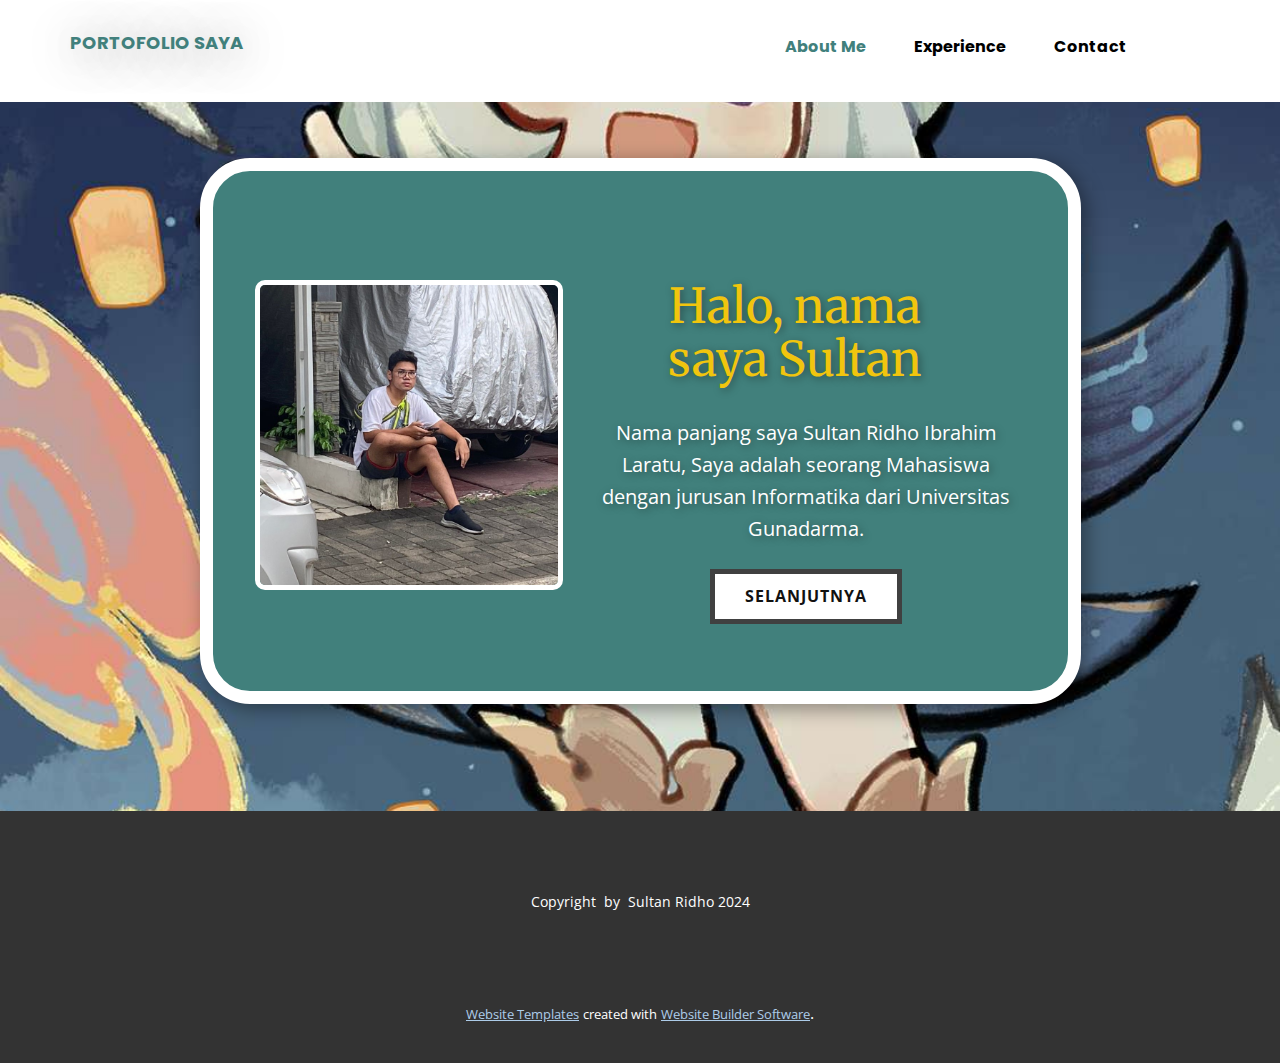
<file: PORTOFOLIO/index.html>
<!DOCTYPE html>
<html style="font-size: 16px;" lang="en"><head>
    <meta name="viewport" content="width=device-width, initial-scale=1.0">
    <meta charset="utf-8">
    <meta name="keywords" content="Ini adalah website Mading">
    <meta name="description" content="">
    <title>About</title>
    <link rel="stylesheet" href="nicepage.css" media="screen">
<link rel="stylesheet" href="About.css" media="screen">
    <script class="u-script" type="text/javascript" src="jquery.js" defer=""></script>
    <script class="u-script" type="text/javascript" src="nicepage.js" defer=""></script>
    <meta name="generator" content="Nicepage 6.2.0, nicepage.com">
    <link id="u-theme-google-font" rel="stylesheet" href="https://fonts.googleapis.com/css?family=Roboto:100,100i,300,300i,400,400i,500,500i,700,700i,900,900i|Open+Sans:300,300i,400,400i,500,500i,600,600i,700,700i,800,800i">
    <link id="u-page-google-font" rel="stylesheet" href="https://fonts.googleapis.com/css?family=Merriweather:300,300i,400,400i,700,700i,900,900i|Poppins:100,100i,200,200i,300,300i,400,400i,500,500i,600,600i,700,700i,800,800i,900,900i">
    
    
    
    <script type="application/ld+json">{
		"@context": "http://schema.org",
		"@type": "Organization",
		"name": ""
}</script>
    <meta name="theme-color" content="#478ac9">
    <meta property="og:title" content="About">
    <meta property="og:type" content="website">
  <meta data-intl-tel-input-cdn-path="intlTelInput/"></head>
  <body data-home-page="About.html" data-home-page-title="About" data-path-to-root="./" data-include-products="false" class="u-body u-xl-mode" data-lang="en"><header class="u-clearfix u-header u-white u-header" id="sec-8fb4"><p class="u-custom-font u-text u-text-default u-text-1">
        <font color="#41807c">PORTOFOLIO SAYA</font>
      </p><nav class="u-menu u-menu-one-level u-offcanvas u-menu-1">
        <div class="menu-collapse u-custom-font" style="font-size: 1rem; letter-spacing: 0px; font-weight: 700; font-family: Poppins;">
          <a class="u-button-style u-custom-left-right-menu-spacing u-custom-padding-bottom u-custom-text-active-color u-custom-text-color u-custom-top-bottom-menu-spacing u-nav-link u-text-active-palette-1-base u-text-hover-palette-2-base" href="#">
            <svg class="u-svg-link" viewBox="0 0 24 24"><use xmlns:xlink="http://www.w3.org/1999/xlink" xlink:href="#menu-hamburger"></use></svg>
            <svg class="u-svg-content" version="1.1" id="menu-hamburger" viewBox="0 0 16 16" x="0px" y="0px" xmlns:xlink="http://www.w3.org/1999/xlink" xmlns="http://www.w3.org/2000/svg"><g><rect y="1" width="16" height="2"></rect><rect y="7" width="16" height="2"></rect><rect y="13" width="16" height="2"></rect>
</g></svg>
          </a>
        </div>
        <div class="u-custom-menu u-nav-container">
          <ul class="u-custom-font u-nav u-unstyled u-nav-1"><li class="u-nav-item"><a class="u-button-style u-nav-link u-text-active-palette-4-dark-2 u-text-black u-text-hover-palette-2-base" href="About.html" style="padding: 10px 24px;">About Me</a>
</li><li class="u-nav-item"><a class="u-button-style u-nav-link u-text-active-palette-4-dark-2 u-text-black u-text-hover-palette-2-base" href="experience.html" style="padding: 10px 24px;">Experience</a>
</li><li class="u-nav-item"><a class="u-button-style u-nav-link u-text-active-palette-4-dark-2 u-text-black u-text-hover-palette-2-base" href="contact.html" style="padding: 10px 24px;">Contact</a>
</li></ul>
        </div>
        <div class="u-custom-menu u-nav-container-collapse">
          <div class="u-black u-container-style u-inner-container-layout u-opacity u-opacity-95 u-sidenav">
            <div class="u-inner-container-layout u-sidenav-overflow">
              <div class="u-menu-close"></div>
              <ul class="u-align-center u-nav u-popupmenu-items u-unstyled u-nav-2"><li class="u-nav-item"><a class="u-button-style u-nav-link" href="About.html">About Me</a>
</li><li class="u-nav-item"><a class="u-button-style u-nav-link" href="experience.html">Experience</a>
</li><li class="u-nav-item"><a class="u-button-style u-nav-link" href="contact.html">Contact</a>
</li></ul>
            </div>
          </div>
          <div class="u-black u-menu-overlay u-opacity u-opacity-70"></div>
        </div>
      </nav></header>
    <section class="u-align-center u-clearfix u-image u-section-1" id="sec-9093" data-image-width="1125" data-image-height="2436">
      <div class="u-clearfix u-sheet u-sheet-1">
        <div class="u-border-13 u-border-white u-container-style u-group u-palette-4-dark-2 u-radius u-shape-round u-group-1">
          <div class="u-container-layout u-container-layout-1">
            <img class="u-border-5 u-border-white u-image u-image-round u-radius u-image-1" src="images/WhatsAppImage2022-09-05at16.58.57-Salin.jpeg" alt="" data-image-width="880" data-image-height="837">
            <h2 class="u-align-center u-custom-font u-font-merriweather u-text u-text-palette-3-base u-text-1">Halo, nama saya Sultan</h2>
            <p class="u-align-center u-text u-text-2">Nama panjang saya Sultan Ridho Ibrahim Laratu, Saya adalah seorang Mahasiswa dengan jurusan Informatika dari Universitas Gunadarma.</p>
            <a href="experience.html" class="u-border-5 u-border-active-black u-border-grey-75 u-border-hover-grey-30 u-btn u-button-style u-hover-palette-1-dark-1 u-white u-btn-1">Selanjutnya</a>
          </div>
        </div>
      </div>
    </section>
    
    
    
    <footer class="u-align-center u-clearfix u-footer u-grey-80 u-footer" id="sec-b56d"><div class="u-clearfix u-sheet u-sheet-1">
        <p class="u-small-text u-text u-text-variant u-text-1">Copyright&nbsp; by&nbsp; Sultan Ridho 2024</p>
      </div></footer>
    <section class="u-backlink u-clearfix u-grey-80">
      <a class="u-link" href="https://nicepage.com/website-templates" target="_blank">
        <span>Website Templates</span>
      </a>
      <p class="u-text">
        <span>created with</span>
      </p>
      <a class="u-link" href="" target="_blank">
        <span>Website Builder Software</span>
      </a>. 
    </section>
  
</body></html>
</file>
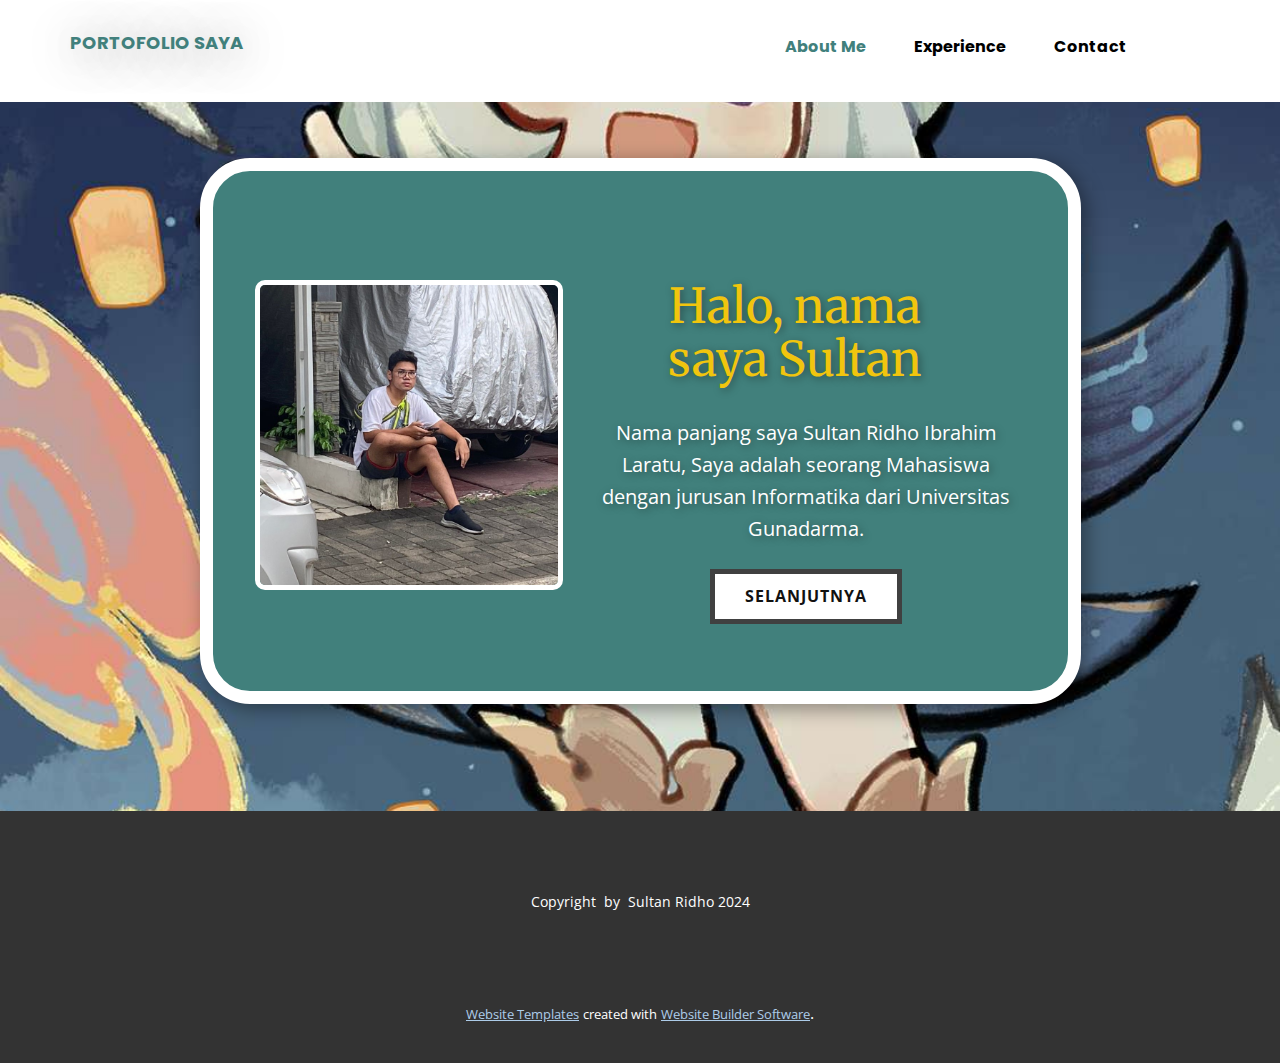
<file: PORTOFOLIO/About.html>
<!DOCTYPE html>
<html style="font-size: 16px;" lang="en"><head>
    <meta name="viewport" content="width=device-width, initial-scale=1.0">
    <meta charset="utf-8">
    <meta name="keywords" content="Ini adalah website Mading">
    <meta name="description" content="">
    <title>About</title>
    <link rel="stylesheet" href="nicepage.css" media="screen">
<link rel="stylesheet" href="About.css" media="screen">
    <script class="u-script" type="text/javascript" src="jquery.js" defer=""></script>
    <script class="u-script" type="text/javascript" src="nicepage.js" defer=""></script>
    <meta name="generator" content="Nicepage 6.2.0, nicepage.com">
    <link id="u-theme-google-font" rel="stylesheet" href="https://fonts.googleapis.com/css?family=Roboto:100,100i,300,300i,400,400i,500,500i,700,700i,900,900i|Open+Sans:300,300i,400,400i,500,500i,600,600i,700,700i,800,800i">
    <link id="u-page-google-font" rel="stylesheet" href="https://fonts.googleapis.com/css?family=Merriweather:300,300i,400,400i,700,700i,900,900i|Poppins:100,100i,200,200i,300,300i,400,400i,500,500i,600,600i,700,700i,800,800i,900,900i">
    
    
    
    <script type="application/ld+json">{
		"@context": "http://schema.org",
		"@type": "Organization",
		"name": ""
}</script>
    <meta name="theme-color" content="#478ac9">
    <meta property="og:title" content="About">
    <meta property="og:type" content="website">
  <meta data-intl-tel-input-cdn-path="intlTelInput/"></head>
  <body data-path-to-root="./" data-include-products="false" class="u-body u-xl-mode" data-lang="en"><header class="u-clearfix u-header u-white u-header" id="sec-8fb4"><p class="u-custom-font u-text u-text-default u-text-1">
        <font color="#41807c">PORTOFOLIO SAYA</font>
      </p><nav class="u-menu u-menu-one-level u-offcanvas u-menu-1">
        <div class="menu-collapse u-custom-font" style="font-size: 1rem; letter-spacing: 0px; font-weight: 700; font-family: Poppins;">
          <a class="u-button-style u-custom-left-right-menu-spacing u-custom-padding-bottom u-custom-text-active-color u-custom-text-color u-custom-top-bottom-menu-spacing u-nav-link u-text-active-palette-1-base u-text-hover-palette-2-base" href="#">
            <svg class="u-svg-link" viewBox="0 0 24 24"><use xmlns:xlink="http://www.w3.org/1999/xlink" xlink:href="#menu-hamburger"></use></svg>
            <svg class="u-svg-content" version="1.1" id="menu-hamburger" viewBox="0 0 16 16" x="0px" y="0px" xmlns:xlink="http://www.w3.org/1999/xlink" xmlns="http://www.w3.org/2000/svg"><g><rect y="1" width="16" height="2"></rect><rect y="7" width="16" height="2"></rect><rect y="13" width="16" height="2"></rect>
</g></svg>
          </a>
        </div>
        <div class="u-custom-menu u-nav-container">
          <ul class="u-custom-font u-nav u-unstyled u-nav-1"><li class="u-nav-item"><a class="u-button-style u-nav-link u-text-active-palette-4-dark-2 u-text-black u-text-hover-palette-2-base" href="About.html" style="padding: 10px 24px;">About Me</a>
</li><li class="u-nav-item"><a class="u-button-style u-nav-link u-text-active-palette-4-dark-2 u-text-black u-text-hover-palette-2-base" href="experience.html" style="padding: 10px 24px;">Experience</a>
</li><li class="u-nav-item"><a class="u-button-style u-nav-link u-text-active-palette-4-dark-2 u-text-black u-text-hover-palette-2-base" href="contact.html" style="padding: 10px 24px;">Contact</a>
</li></ul>
        </div>
        <div class="u-custom-menu u-nav-container-collapse">
          <div class="u-black u-container-style u-inner-container-layout u-opacity u-opacity-95 u-sidenav">
            <div class="u-inner-container-layout u-sidenav-overflow">
              <div class="u-menu-close"></div>
              <ul class="u-align-center u-nav u-popupmenu-items u-unstyled u-nav-2"><li class="u-nav-item"><a class="u-button-style u-nav-link" href="About.html">About Me</a>
</li><li class="u-nav-item"><a class="u-button-style u-nav-link" href="experience.html">Experience</a>
</li><li class="u-nav-item"><a class="u-button-style u-nav-link" href="contact.html">Contact</a>
</li></ul>
            </div>
          </div>
          <div class="u-black u-menu-overlay u-opacity u-opacity-70"></div>
        </div>
      </nav></header>
    <section class="u-align-center u-clearfix u-image u-section-1" id="sec-9093" data-image-width="1125" data-image-height="2436">
      <div class="u-clearfix u-sheet u-sheet-1">
        <div class="u-border-13 u-border-white u-container-style u-group u-palette-4-dark-2 u-radius u-shape-round u-group-1">
          <div class="u-container-layout u-container-layout-1">
            <img class="u-border-5 u-border-white u-image u-image-round u-radius u-image-1" src="images/WhatsAppImage2022-09-05at16.58.57-Salin.jpeg" alt="" data-image-width="880" data-image-height="837">
            <h2 class="u-align-center u-custom-font u-font-merriweather u-text u-text-palette-3-base u-text-1">Halo, nama saya Sultan</h2>
            <p class="u-align-center u-text u-text-2">Nama panjang saya Sultan Ridho Ibrahim Laratu, Saya adalah seorang Mahasiswa dengan jurusan Informatika dari Universitas Gunadarma.</p>
            <a href="experience.html" class="u-border-5 u-border-active-black u-border-grey-75 u-border-hover-grey-30 u-btn u-button-style u-hover-palette-1-dark-1 u-white u-btn-1">Selanjutnya</a>
          </div>
        </div>
      </div>
    </section>
    
    
    
    <footer class="u-align-center u-clearfix u-footer u-grey-80 u-footer" id="sec-b56d"><div class="u-clearfix u-sheet u-sheet-1">
        <p class="u-small-text u-text u-text-variant u-text-1">Copyright&nbsp; by&nbsp; Sultan Ridho 2024</p>
      </div></footer>
    <section class="u-backlink u-clearfix u-grey-80">
      <a class="u-link" href="https://nicepage.com/website-templates" target="_blank">
        <span>Website Templates</span>
      </a>
      <p class="u-text">
        <span>created with</span>
      </p>
      <a class="u-link" href="" target="_blank">
        <span>Website Builder Software</span>
      </a>. 
    </section>
  
</body></html>
</file>
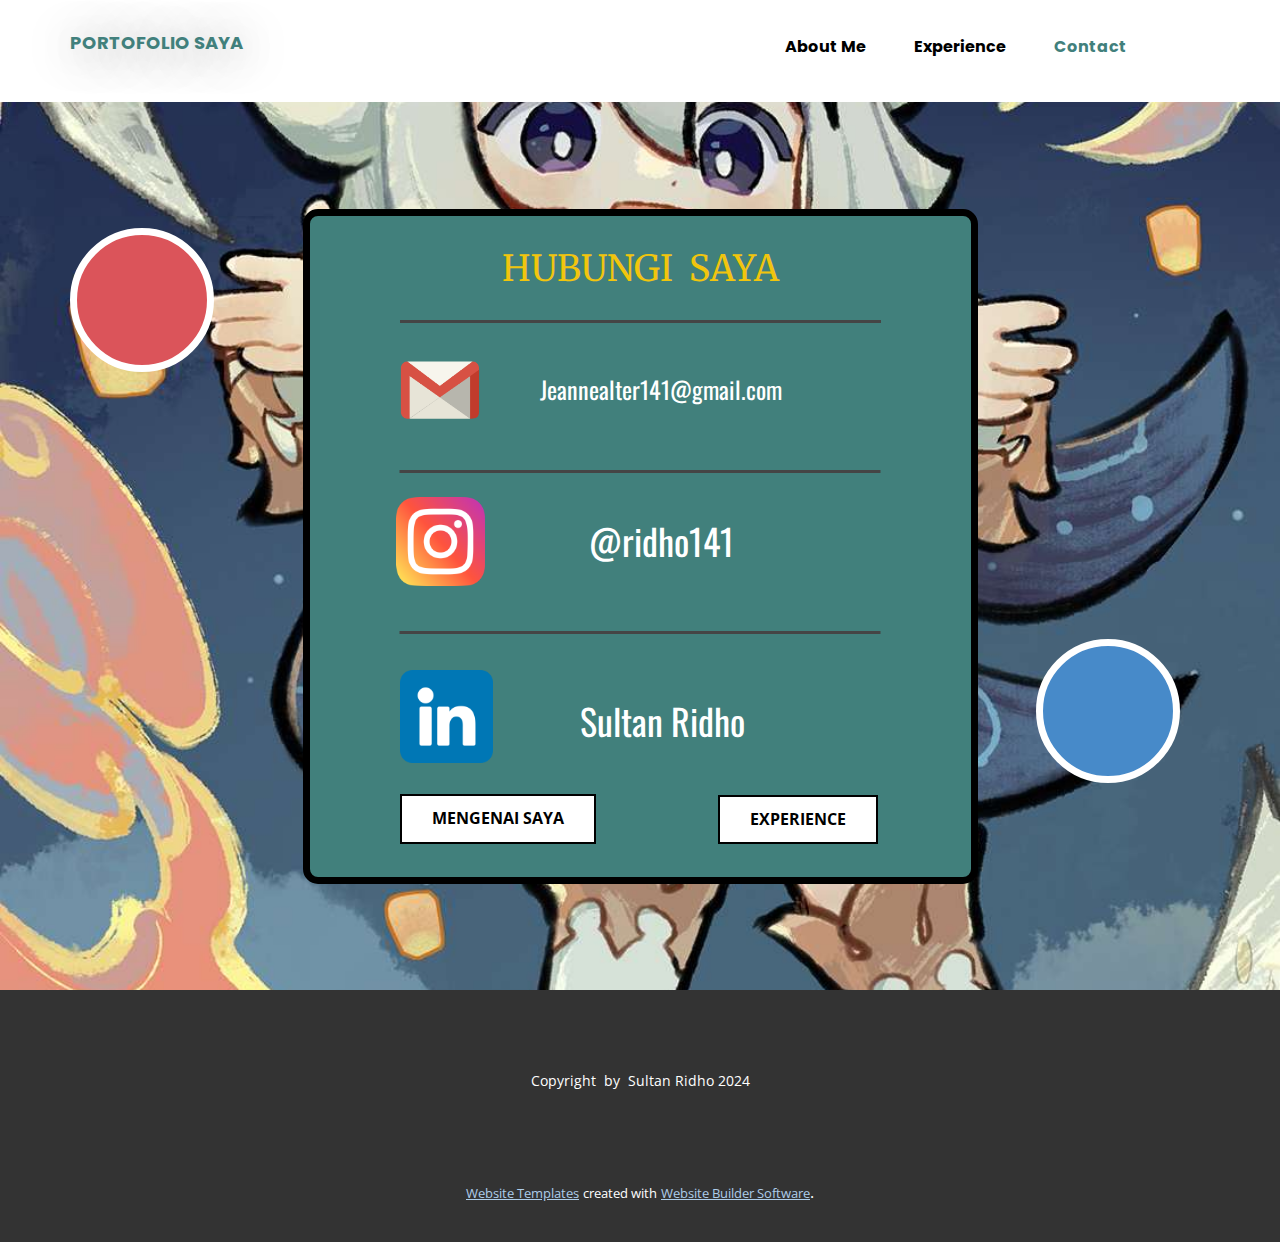
<file: PORTOFOLIO/contact.html>
<!DOCTYPE html>
<html style="font-size: 16px;" lang="en"><head>
    <meta name="viewport" content="width=device-width, initial-scale=1.0">
    <meta charset="utf-8">
    <meta name="keywords" content="​Gallery Wisata, INTUITIVE">
    <meta name="description" content="">
    <title>contact</title>
    <link rel="stylesheet" href="nicepage.css" media="screen">
<link rel="stylesheet" href="contact.css" media="screen">
    <script class="u-script" type="text/javascript" src="jquery.js" defer=""></script>
    <script class="u-script" type="text/javascript" src="nicepage.js" defer=""></script>
    <meta name="generator" content="Nicepage 6.2.0, nicepage.com">
    <link id="u-theme-google-font" rel="stylesheet" href="https://fonts.googleapis.com/css?family=Roboto:100,100i,300,300i,400,400i,500,500i,700,700i,900,900i|Open+Sans:300,300i,400,400i,500,500i,600,600i,700,700i,800,800i">
    <link id="u-page-google-font" rel="stylesheet" href="https://fonts.googleapis.com/css?family=Merriweather:300,300i,400,400i,700,700i,900,900i|Oswald:200,300,400,500,600,700|Poppins:100,100i,200,200i,300,300i,400,400i,500,500i,600,600i,700,700i,800,800i,900,900i">
    
    
    
    <script type="application/ld+json">{
		"@context": "http://schema.org",
		"@type": "Organization",
		"name": ""
}</script>
    <meta name="theme-color" content="#478ac9">
    <meta property="og:title" content="contact">
    <meta property="og:type" content="website">
  <meta data-intl-tel-input-cdn-path="intlTelInput/"></head>
  <body data-path-to-root="./" data-include-products="false" class="u-body u-xl-mode" data-lang="en"><header class="u-clearfix u-header u-white u-header" id="sec-8fb4"><p class="u-custom-font u-text u-text-default u-text-1">
        <font color="#41807c">PORTOFOLIO SAYA</font>
      </p><nav class="u-menu u-menu-one-level u-offcanvas u-menu-1">
        <div class="menu-collapse u-custom-font" style="font-size: 1rem; letter-spacing: 0px; font-weight: 700; font-family: Poppins;">
          <a class="u-button-style u-custom-left-right-menu-spacing u-custom-padding-bottom u-custom-text-active-color u-custom-text-color u-custom-top-bottom-menu-spacing u-nav-link u-text-active-palette-1-base u-text-hover-palette-2-base" href="#">
            <svg class="u-svg-link" viewBox="0 0 24 24"><use xmlns:xlink="http://www.w3.org/1999/xlink" xlink:href="#menu-hamburger"></use></svg>
            <svg class="u-svg-content" version="1.1" id="menu-hamburger" viewBox="0 0 16 16" x="0px" y="0px" xmlns:xlink="http://www.w3.org/1999/xlink" xmlns="http://www.w3.org/2000/svg"><g><rect y="1" width="16" height="2"></rect><rect y="7" width="16" height="2"></rect><rect y="13" width="16" height="2"></rect>
</g></svg>
          </a>
        </div>
        <div class="u-custom-menu u-nav-container">
          <ul class="u-custom-font u-nav u-unstyled u-nav-1"><li class="u-nav-item"><a class="u-button-style u-nav-link u-text-active-palette-4-dark-2 u-text-black u-text-hover-palette-2-base" href="About.html" style="padding: 10px 24px;">About Me</a>
</li><li class="u-nav-item"><a class="u-button-style u-nav-link u-text-active-palette-4-dark-2 u-text-black u-text-hover-palette-2-base" href="experience.html" style="padding: 10px 24px;">Experience</a>
</li><li class="u-nav-item"><a class="u-button-style u-nav-link u-text-active-palette-4-dark-2 u-text-black u-text-hover-palette-2-base" href="contact.html" style="padding: 10px 24px;">Contact</a>
</li></ul>
        </div>
        <div class="u-custom-menu u-nav-container-collapse">
          <div class="u-black u-container-style u-inner-container-layout u-opacity u-opacity-95 u-sidenav">
            <div class="u-inner-container-layout u-sidenav-overflow">
              <div class="u-menu-close"></div>
              <ul class="u-align-center u-nav u-popupmenu-items u-unstyled u-nav-2"><li class="u-nav-item"><a class="u-button-style u-nav-link" href="About.html">About Me</a>
</li><li class="u-nav-item"><a class="u-button-style u-nav-link" href="experience.html">Experience</a>
</li><li class="u-nav-item"><a class="u-button-style u-nav-link" href="contact.html">Contact</a>
</li></ul>
            </div>
          </div>
          <div class="u-black u-menu-overlay u-opacity u-opacity-70"></div>
        </div>
      </nav></header>
    <section class="u-clearfix u-image u-section-1" id="carousel_fb03" data-image-width="1125" data-image-height="2436">
      <div class="u-clearfix u-sheet u-sheet-1">
        <div class="u-align-left u-border-7 u-border-white u-palette-2-base u-preserve-proportions u-shape u-shape-circle u-shape-1"></div>
        <div class="u-border-7 u-border-white u-palette-1-base u-preserve-proportions u-shape u-shape-circle u-shape-2"></div>
        <div class="u-border-7 u-border-black u-container-style u-group u-palette-4-dark-2 u-preserve-proportions u-radius u-shape-round u-group-1">
          <div class="u-container-layout u-container-layout-1">
            <div class="u-absolute-hcenter u-border-3 u-border-grey-dark-1 u-line u-line-horizontal u-line-1"></div>
            <div class="u-absolute-hcenter u-border-3 u-border-grey-dark-1 u-line u-line-horizontal u-line-2"></div>
            <p class="u-custom-font u-font-merriweather u-text u-text-default u-text-palette-3-base u-text-1">HUBUNGI&nbsp; SAYA</p>
            <div class="u-border-3 u-border-grey-dark-1 u-line u-line-horizontal u-line-3"></div>
            <img class="u-image u-image-contain u-image-default u-image-1" src="images/R.png" alt="" data-image-width="4770" data-image-height="3595">
            <p class="u-custom-font u-font-oswald u-text u-text-default u-text-2">Jeannealter141@gmail.com </p>
            <img class="u-image u-image-default u-preserve-proportions u-image-2" src="images/instagram.png" alt="" data-image-width="512" data-image-height="512">
            <p class="u-custom-font u-font-oswald u-text u-text-default u-text-3">@ridho141</p>
            <img class="u-image u-image-default u-preserve-proportions u-image-3" src="images/linkedin.png" alt="" data-image-width="512" data-image-height="512">
            <p class="u-custom-font u-font-oswald u-text u-text-default u-text-4">Sultan Ridho</p>
            <a href="About.html" class="u-border-2 u-border-black u-btn u-button-style u-hover-black u-text-black u-text-hover-white u-white u-btn-1">Mengenai saya</a>
            <a href="experience.html" class="u-active-grey-80 u-border-2 u-border-black u-btn u-button-style u-hover-black u-text-black u-text-hover-white u-white u-btn-2">EXPERIENCE</a>
          </div>
        </div>
      </div>
    </section>
    
    
    
    <footer class="u-align-center u-clearfix u-footer u-grey-80 u-footer" id="sec-b56d"><div class="u-clearfix u-sheet u-sheet-1">
        <p class="u-small-text u-text u-text-variant u-text-1">Copyright&nbsp; by&nbsp; Sultan Ridho 2024</p>
      </div></footer>
    <section class="u-backlink u-clearfix u-grey-80">
      <a class="u-link" href="https://nicepage.com/website-templates" target="_blank">
        <span>Website Templates</span>
      </a>
      <p class="u-text">
        <span>created with</span>
      </p>
      <a class="u-link" href="" target="_blank">
        <span>Website Builder Software</span>
      </a>. 
    </section>
  
</body></html>
</file>
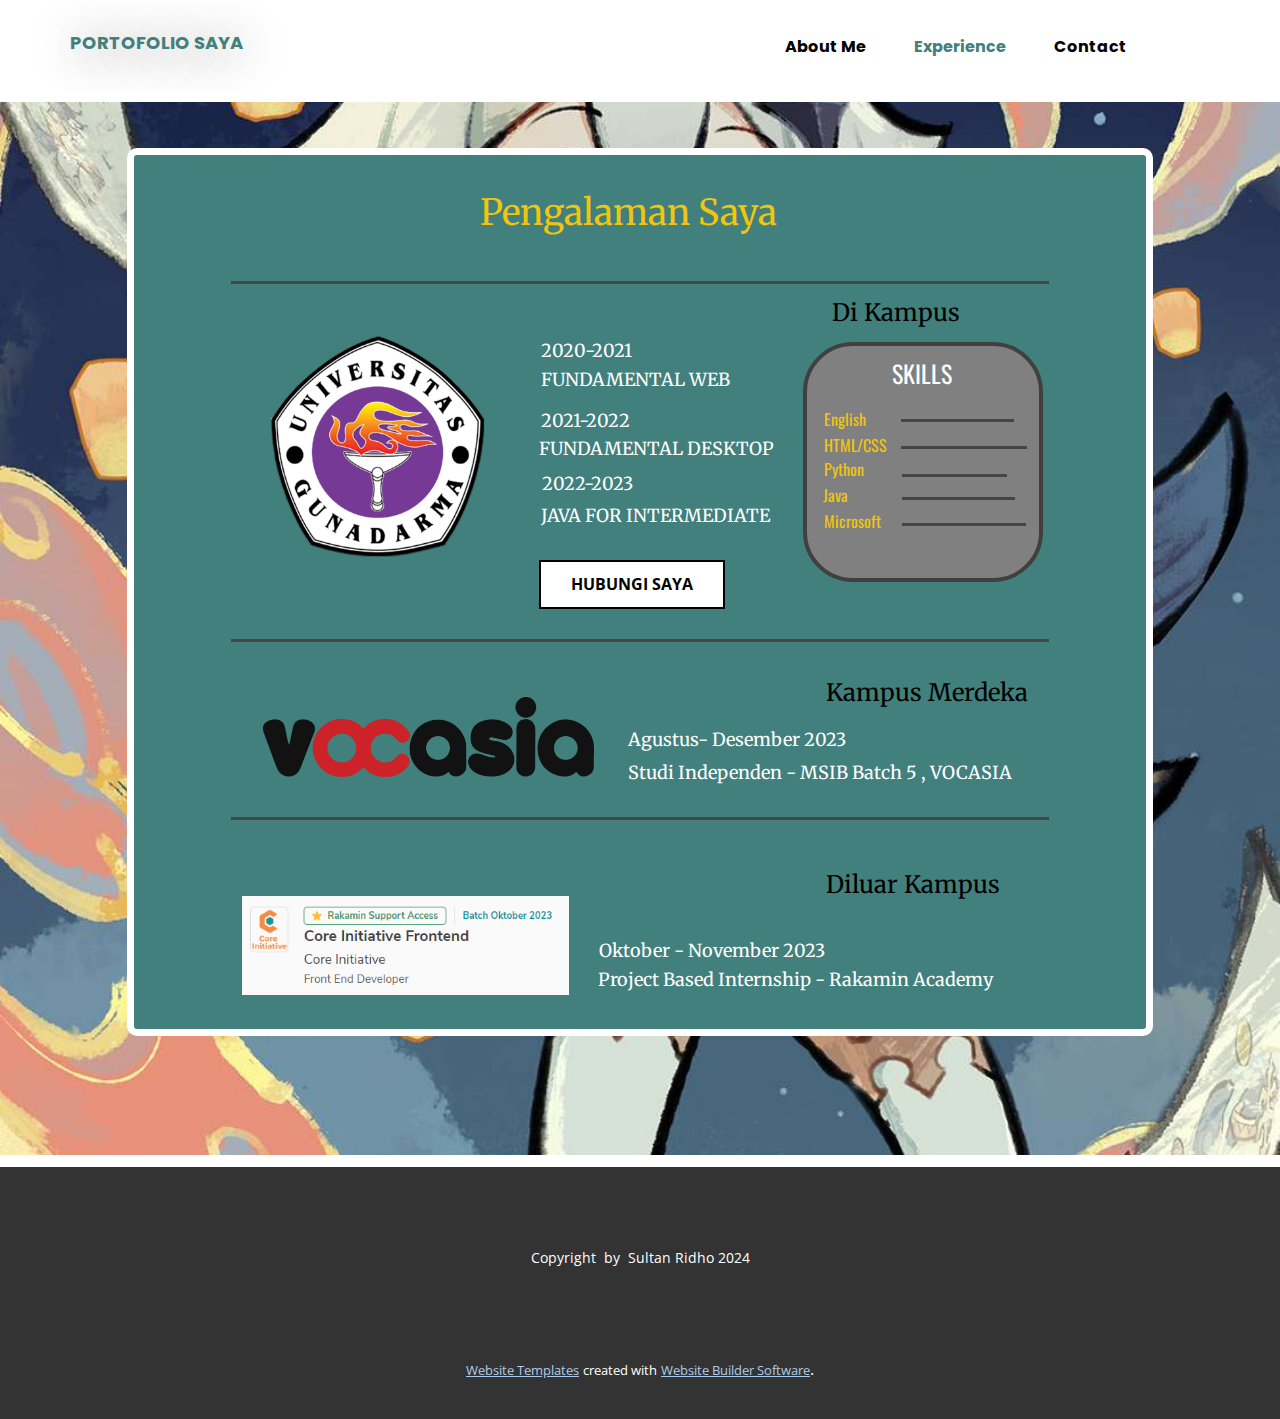
<file: PORTOFOLIO/experience.html>
<!DOCTYPE html>
<html style="font-size: 16px;" lang="en"><head>
    <meta name="viewport" content="width=device-width, initial-scale=1.0">
    <meta charset="utf-8">
    <meta name="keywords" content="​Gallery Wisata">
    <meta name="description" content="">
    <title>experience</title>
    <link rel="stylesheet" href="nicepage.css" media="screen">
<link rel="stylesheet" href="experience.css" media="screen">
    <script class="u-script" type="text/javascript" src="jquery.js" defer=""></script>
    <script class="u-script" type="text/javascript" src="nicepage.js" defer=""></script>
    <meta name="generator" content="Nicepage 6.2.0, nicepage.com">
    <link id="u-theme-google-font" rel="stylesheet" href="https://fonts.googleapis.com/css?family=Roboto:100,100i,300,300i,400,400i,500,500i,700,700i,900,900i|Open+Sans:300,300i,400,400i,500,500i,600,600i,700,700i,800,800i">
    <link id="u-page-google-font" rel="stylesheet" href="https://fonts.googleapis.com/css?family=Merriweather:300,300i,400,400i,700,700i,900,900i|Oswald:200,300,400,500,600,700|Poppins:100,100i,200,200i,300,300i,400,400i,500,500i,600,600i,700,700i,800,800i,900,900i">
    
    
    
    
    <script type="application/ld+json">{
		"@context": "http://schema.org",
		"@type": "Organization",
		"name": ""
}</script>
    <meta name="theme-color" content="#478ac9">
    <meta property="og:title" content="experience">
    <meta property="og:type" content="website">
  <meta data-intl-tel-input-cdn-path="intlTelInput/"></head>
  <body data-path-to-root="./" data-include-products="false" class="u-body u-xl-mode" data-lang="en"><header class="u-clearfix u-header u-white u-header" id="sec-8fb4"><p class="u-custom-font u-text u-text-default u-text-1">
        <font color="#41807c">PORTOFOLIO SAYA</font>
      </p><nav class="u-menu u-menu-one-level u-offcanvas u-menu-1">
        <div class="menu-collapse u-custom-font" style="font-size: 1rem; letter-spacing: 0px; font-weight: 700; font-family: Poppins;">
          <a class="u-button-style u-custom-left-right-menu-spacing u-custom-padding-bottom u-custom-text-active-color u-custom-text-color u-custom-top-bottom-menu-spacing u-nav-link u-text-active-palette-1-base u-text-hover-palette-2-base" href="#">
            <svg class="u-svg-link" viewBox="0 0 24 24"><use xmlns:xlink="http://www.w3.org/1999/xlink" xlink:href="#menu-hamburger"></use></svg>
            <svg class="u-svg-content" version="1.1" id="menu-hamburger" viewBox="0 0 16 16" x="0px" y="0px" xmlns:xlink="http://www.w3.org/1999/xlink" xmlns="http://www.w3.org/2000/svg"><g><rect y="1" width="16" height="2"></rect><rect y="7" width="16" height="2"></rect><rect y="13" width="16" height="2"></rect>
</g></svg>
          </a>
        </div>
        <div class="u-custom-menu u-nav-container">
          <ul class="u-custom-font u-nav u-unstyled u-nav-1"><li class="u-nav-item"><a class="u-button-style u-nav-link u-text-active-palette-4-dark-2 u-text-black u-text-hover-palette-2-base" href="About.html" style="padding: 10px 24px;">About Me</a>
</li><li class="u-nav-item"><a class="u-button-style u-nav-link u-text-active-palette-4-dark-2 u-text-black u-text-hover-palette-2-base" href="experience.html" style="padding: 10px 24px;">Experience</a>
</li><li class="u-nav-item"><a class="u-button-style u-nav-link u-text-active-palette-4-dark-2 u-text-black u-text-hover-palette-2-base" href="contact.html" style="padding: 10px 24px;">Contact</a>
</li></ul>
        </div>
        <div class="u-custom-menu u-nav-container-collapse">
          <div class="u-black u-container-style u-inner-container-layout u-opacity u-opacity-95 u-sidenav">
            <div class="u-inner-container-layout u-sidenav-overflow">
              <div class="u-menu-close"></div>
              <ul class="u-align-center u-nav u-popupmenu-items u-unstyled u-nav-2"><li class="u-nav-item"><a class="u-button-style u-nav-link" href="About.html">About Me</a>
</li><li class="u-nav-item"><a class="u-button-style u-nav-link" href="experience.html">Experience</a>
</li><li class="u-nav-item"><a class="u-button-style u-nav-link" href="contact.html">Contact</a>
</li></ul>
            </div>
          </div>
          <div class="u-black u-menu-overlay u-opacity u-opacity-70"></div>
        </div>
      </nav></header>
    <section class="u-align-center u-clearfix u-image u-section-1" id="sec-bff8" data-image-width="1125" data-image-height="2436">
      <div class="u-clearfix u-sheet u-sheet-1">
        <div class="u-border-7 u-border-white u-container-style u-group u-palette-4-dark-2 u-radius u-shape-round u-group-1">
          <div class="u-container-layout u-container-layout-1">
            <div class="u-absolute-hcenter u-border-3 u-border-grey-dark-1 u-line u-line-horizontal u-line-1"></div>
            <div class="u-absolute-hcenter u-border-3 u-border-grey-dark-1 u-line u-line-horizontal u-line-2"></div>
            <p class="u-custom-font u-font-merriweather u-text u-text-palette-3-base u-text-1">Pengalaman Saya</p>
            <p class="u-custom-font u-font-merriweather u-text u-text-black u-text-2">Di Kampus</p>
            <img class="u-image u-image-contain u-image-default u-image-1" src="images/Logo-Gunadarma-Universitas-Gunadarma-Original-PNG.png" alt="" data-image-width="1353" data-image-height="1394">
            <p class="u-custom-font u-font-merriweather u-text u-text-3">2020-2021</p>
            <p class="u-custom-font u-font-merriweather u-text u-text-4">FUNDAMENTAL WEB</p>
            <p class="u-custom-font u-font-merriweather u-text u-text-5">2021-2022</p>
            <p class="u-custom-font u-font-merriweather u-text u-text-6">FUNDAMENTAL DESKTOP</p>
            <p class="u-custom-font u-font-merriweather u-text u-text-7">2022-2023</p>
            <p class="u-custom-font u-font-merriweather u-text u-text-8">JAVA FOR INTERMEDIATE</p>
            <div class="u-border-4 u-border-grey-75 u-container-style u-grey-50 u-group u-preserve-proportions u-radius u-shape-round u-group-2">
              <div class="u-container-layout u-container-layout-2">
                <div class="u-border-3 u-border-grey-dark-1 u-line u-line-horizontal u-line-3"></div>
                <div class="u-border-3 u-border-grey-dark-1 u-line u-line-horizontal u-line-4"></div>
                <div class="u-border-3 u-border-grey-dark-1 u-line u-line-horizontal u-line-5"></div>
                <div class="u-border-3 u-border-grey-dark-1 u-line u-line-horizontal u-line-6"></div>
                <p class="u-custom-font u-font-oswald u-text u-text-white u-text-9">SKILLS</p>
                <p class="u-custom-font u-font-oswald u-text u-text-palette-3-base u-text-10">English</p>
                <div class="u-border-3 u-border-grey-dark-1 u-line u-line-horizontal u-line-7"></div>
                <p class="u-custom-font u-font-oswald u-text u-text-palette-3-base u-text-11">HTML/CSS</p>
                <p class="u-custom-font u-font-oswald u-text u-text-palette-3-base u-text-12">Python</p>
                <p class="u-custom-font u-font-oswald u-text u-text-palette-3-base u-text-13">Java</p>
                <p class="u-custom-font u-font-oswald u-text u-text-palette-3-base u-text-14">Microsoft</p>
              </div>
            </div>
            <a href="contact.html" class="u-active-grey-80 u-border-2 u-border-black u-btn u-button-style u-hover-black u-text-black u-text-hover-white u-white u-btn-1">HUBUNGI SAYA</a>
            <div class="u-border-3 u-border-grey-dark-1 u-line u-line-horizontal u-line-8"></div>
            <p class="u-custom-font u-font-merriweather u-text u-text-black u-text-15">Kampus Merdeka</p>
            <img class="u-image u-image-contain u-image-default u-image-2" src="images/logo-dark.5422a94800012c445197e24d82fd02e1.png" alt="" data-image-width="2646" data-image-height="638">
            <p class="u-custom-font u-font-merriweather u-text u-text-16">Agustus- Desember 2023</p>
            <p class="u-custom-font u-font-merriweather u-text u-text-17">Studi Independen - MSIB Batch 5 , VOCASIA</p>
            <p class="u-custom-font u-font-merriweather u-text u-text-black u-text-18">Diluar Kampus</p>
            <img class="u-image u-image-default u-image-3" src="images/Screenshot2024-02-19192444.png" alt="" data-image-width="431" data-image-height="130">
            <p class="u-custom-font u-font-merriweather u-text u-text-19">Oktober - November 2023</p>
            <p class="u-custom-font u-font-merriweather u-text u-text-20">Project Based Internship - Rakamin Academy</p>
          </div>
        </div>
      </div>
    </section>
    <section class="u-clearfix u-section-2" id="sec-35e6" data-animation-name="" data-animation-duration="0" data-animation-delay="0" data-animation-direction="">
      <div class="u-clearfix u-sheet u-sheet-1"></div>
    </section>
    
    
    
    <footer class="u-align-center u-clearfix u-footer u-grey-80 u-footer" id="sec-b56d"><div class="u-clearfix u-sheet u-sheet-1">
        <p class="u-small-text u-text u-text-variant u-text-1">Copyright&nbsp; by&nbsp; Sultan Ridho 2024</p>
      </div></footer>
    <section class="u-backlink u-clearfix u-grey-80">
      <a class="u-link" href="https://nicepage.com/website-templates" target="_blank">
        <span>Website Templates</span>
      </a>
      <p class="u-text">
        <span>created with</span>
      </p>
      <a class="u-link" href="" target="_blank">
        <span>Website Builder Software</span>
      </a>. 
    </section>
  
</body></html>
</file>
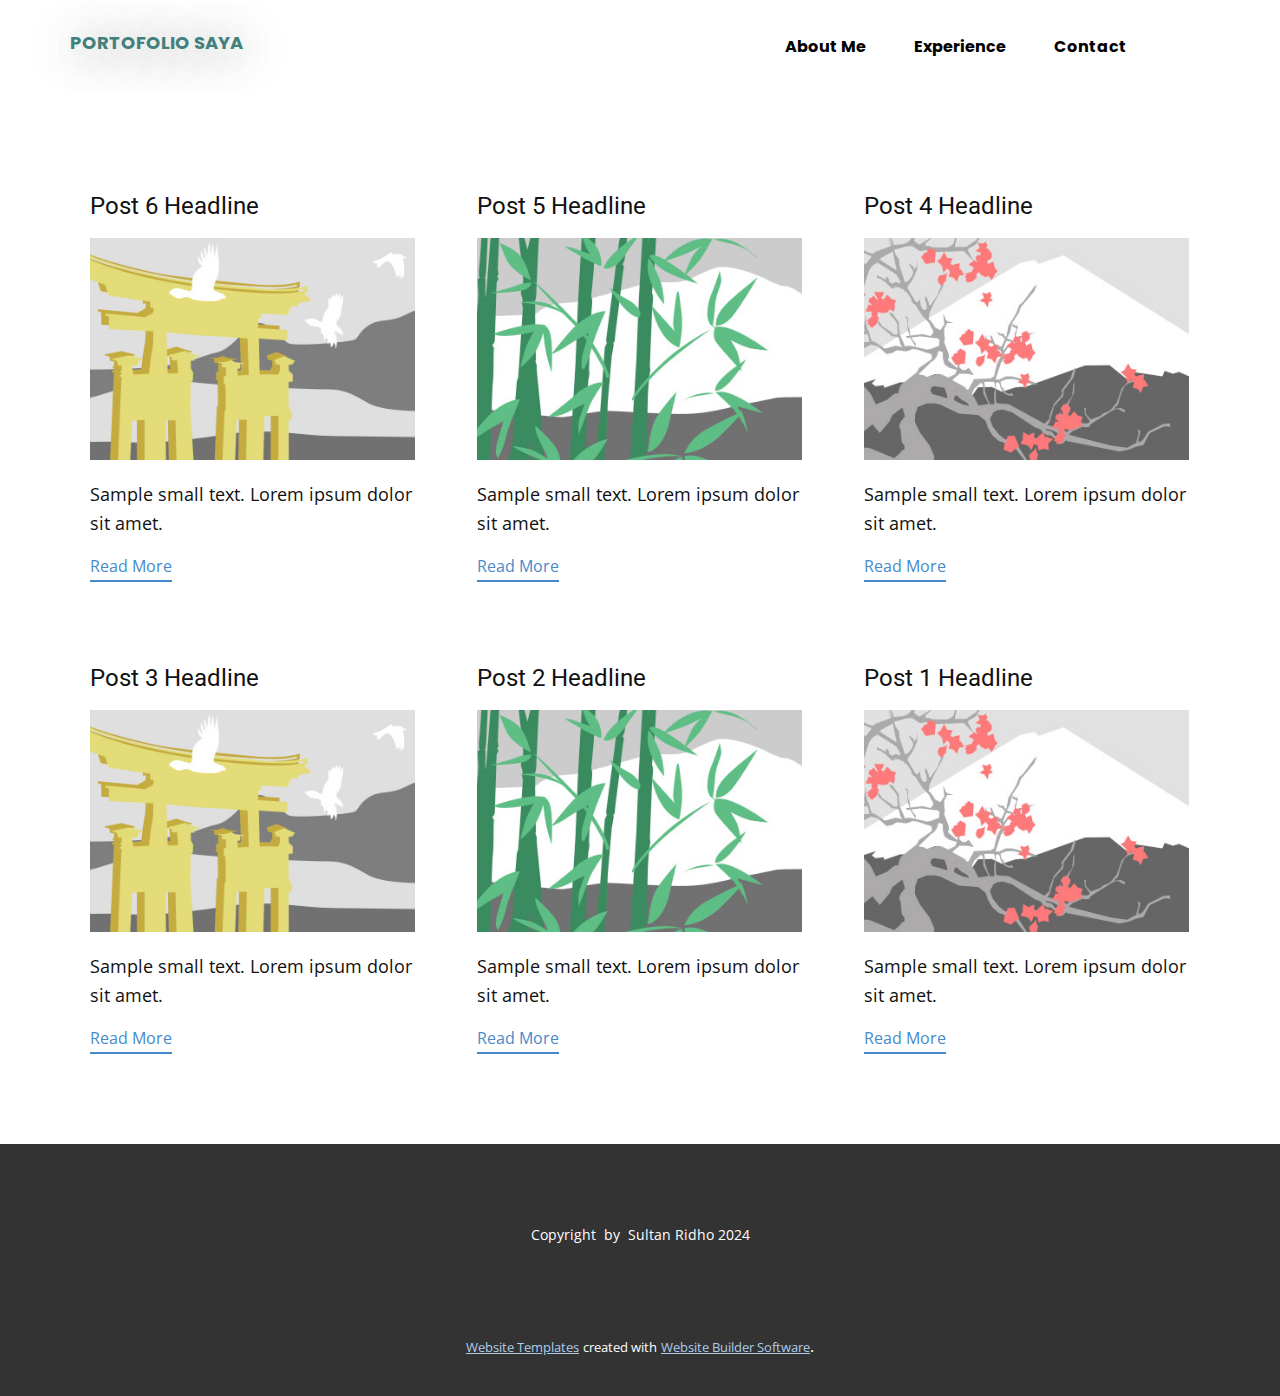
<file: PORTOFOLIO/blog/blog.html>
<!DOCTYPE html>
<html style="font-size: 16px;" lang="en"><head>
    <meta name="viewport" content="width=device-width, initial-scale=1.0">
    <meta charset="utf-8">
    <meta name="keywords" content="">
    <meta name="description" content="">
    <title>Blog</title>
    <link rel="stylesheet" href="../nicepage.css" media="screen">
<link rel="stylesheet" href="../Blog-Template.css" media="screen">
    <script class="u-script" type="text/javascript" src="../jquery.js" defer=""></script>
    <script class="u-script" type="text/javascript" src="../nicepage.js" defer=""></script>
    <meta name="generator" content="Nicepage 6.2.0, nicepage.com">
    <link id="u-theme-google-font" rel="stylesheet" href="https://fonts.googleapis.com/css?family=Roboto:100,100i,300,300i,400,400i,500,500i,700,700i,900,900i|Open+Sans:300,300i,400,400i,500,500i,600,600i,700,700i,800,800i">
    <link id="u-page-google-font" rel="stylesheet" href="https://fonts.googleapis.com/css?family=Poppins:100,100i,200,200i,300,300i,400,400i,500,500i,600,600i,700,700i,800,800i,900,900i">
    
    
    
    <script type="application/ld+json">{
		"@context": "http://schema.org",
		"@type": "Organization",
		"name": ""
}</script>
    <meta name="theme-color" content="#478ac9">
  <meta data-intl-tel-input-cdn-path="intlTelInput/"></head>
  <body data-path-to-root="./" data-include-products="false" class="u-body u-xl-mode" data-lang="en"><header class="u-clearfix u-header u-white u-header" id="sec-8fb4"><p class="u-custom-font u-text u-text-default u-text-1">
        <font color="#41807c">PORTOFOLIO SAYA</font>
      </p><nav class="u-menu u-menu-one-level u-offcanvas u-menu-1">
        <div class="menu-collapse u-custom-font" style="font-size: 1rem; letter-spacing: 0px; font-weight: 700; font-family: Poppins;">
          <a class="u-button-style u-custom-left-right-menu-spacing u-custom-padding-bottom u-custom-text-active-color u-custom-text-color u-custom-top-bottom-menu-spacing u-nav-link u-text-active-palette-1-base u-text-hover-palette-2-base" href="#">
            <svg class="u-svg-link" viewBox="0 0 24 24"><use xmlns:xlink="http://www.w3.org/1999/xlink" xlink:href="#menu-hamburger"></use></svg>
            <svg class="u-svg-content" version="1.1" id="menu-hamburger" viewBox="0 0 16 16" x="0px" y="0px" xmlns:xlink="http://www.w3.org/1999/xlink" xmlns="http://www.w3.org/2000/svg"><g><rect y="1" width="16" height="2"></rect><rect y="7" width="16" height="2"></rect><rect y="13" width="16" height="2"></rect>
</g></svg>
          </a>
        </div>
        <div class="u-custom-menu u-nav-container">
          <ul class="u-custom-font u-nav u-unstyled u-nav-1"><li class="u-nav-item"><a class="u-button-style u-nav-link u-text-active-palette-4-dark-2 u-text-black u-text-hover-palette-2-base" href="../About.html" style="padding: 10px 24px;">About Me</a>
</li><li class="u-nav-item"><a class="u-button-style u-nav-link u-text-active-palette-4-dark-2 u-text-black u-text-hover-palette-2-base" href="../experience.html" style="padding: 10px 24px;">Experience</a>
</li><li class="u-nav-item"><a class="u-button-style u-nav-link u-text-active-palette-4-dark-2 u-text-black u-text-hover-palette-2-base" href="../contact.html" style="padding: 10px 24px;">Contact</a>
</li></ul>
        </div>
        <div class="u-custom-menu u-nav-container-collapse">
          <div class="u-black u-container-style u-inner-container-layout u-opacity u-opacity-95 u-sidenav">
            <div class="u-inner-container-layout u-sidenav-overflow">
              <div class="u-menu-close"></div>
              <ul class="u-align-center u-nav u-popupmenu-items u-unstyled u-nav-2"><li class="u-nav-item"><a class="u-button-style u-nav-link" href="../About.html">About Me</a>
</li><li class="u-nav-item"><a class="u-button-style u-nav-link" href="../experience.html">Experience</a>
</li><li class="u-nav-item"><a class="u-button-style u-nav-link" href="../contact.html">Contact</a>
</li></ul>
            </div>
          </div>
          <div class="u-black u-menu-overlay u-opacity u-opacity-70"></div>
        </div>
      </nav></header>
    <section class="u-clearfix u-section-1" id="sec-f88c">
      <div class="u-clearfix u-sheet u-valign-middle u-sheet-1"><!--blog--><!--blog_options_json--><!--{"type":"Recent","source":"","tags":"","count":""}--><!--/blog_options_json-->
        <div class="u-blog u-expanded-width u-repeater u-repeater-1"><!--blog_post-->
          <div class="u-blog-post u-container-style u-repeater-item u-white u-repeater-item-1">
            <div class="u-container-layout u-similar-container u-valign-top u-container-layout-1"><!--blog_post_header-->
              <h4 class="u-blog-control u-text u-text-1">
                <a class="u-post-header-link" href="../blog/post-5.html">Post 6 Headline</a>
              </h4><!--/blog_post_header--><!--blog_post_image-->
              <a class="u-post-header-link" href="../blog/post-5.html"><img alt="" class="u-blog-control u-expanded-width u-image u-image-default u-image-1" src="../images/8ad73f3c.jpeg"></a><!--/blog_post_image--><!--blog_post_content-->
              <div class="u-blog-control u-post-content u-text u-text-2 fr-view">Sample small text. Lorem ipsum dolor sit amet.</div><!--/blog_post_content--><!--blog_post_readmore-->
              <a href="../blog/post-5.html" class="u-blog-control u-border-2 u-border-palette-1-base u-btn u-btn-rectangle u-button-style u-none u-btn-1"><!--blog_post_readmore_content--><!--options_json--><!--{"content":"","defaultValue":"Read More"}--><!--/options_json-->Read More<!--/blog_post_readmore_content--></a><!--/blog_post_readmore-->
            </div>
          </div><div class="u-blog-post u-container-style u-repeater-item u-video-cover u-white">
            <div class="u-container-layout u-similar-container u-valign-top u-container-layout-2"><!--blog_post_header-->
              <h4 class="u-blog-control u-text u-text-3">
                <a class="u-post-header-link" href="../blog/post-4.html">Post 5 Headline</a>
              </h4><!--/blog_post_header--><!--blog_post_image-->
              <a class="u-post-header-link" href="../blog/post-4.html"><img alt="" class="u-blog-control u-expanded-width u-image u-image-default u-image-2" src="../images/68f64b9d.jpeg"></a><!--/blog_post_image--><!--blog_post_content-->
              <div class="u-blog-control u-post-content u-text u-text-4 fr-view">Sample small text. Lorem ipsum dolor sit amet.</div><!--/blog_post_content--><!--blog_post_readmore-->
              <a href="../blog/post-4.html" class="u-blog-control u-border-2 u-border-palette-1-base u-btn u-btn-rectangle u-button-style u-none u-btn-2"><!--blog_post_readmore_content--><!--options_json--><!--{"content":"","defaultValue":"Read More"}--><!--/options_json-->Read More<!--/blog_post_readmore_content--></a><!--/blog_post_readmore-->
            </div>
          </div><div class="u-blog-post u-container-style u-repeater-item u-video-cover u-white">
            <div class="u-container-layout u-similar-container u-valign-top u-container-layout-3"><!--blog_post_header-->
              <h4 class="u-blog-control u-text u-text-5">
                <a class="u-post-header-link" href="../blog/post-3.html">Post 4 Headline</a>
              </h4><!--/blog_post_header--><!--blog_post_image-->
              <a class="u-post-header-link" href="../blog/post-3.html"><img alt="" class="u-blog-control u-expanded-width u-image u-image-default u-image-3" src="../images/0fd3416c.jpeg"></a><!--/blog_post_image--><!--blog_post_content-->
              <div class="u-blog-control u-post-content u-text u-text-6 fr-view">Sample small text. Lorem ipsum dolor sit amet.</div><!--/blog_post_content--><!--blog_post_readmore-->
              <a href="../blog/post-3.html" class="u-blog-control u-border-2 u-border-palette-1-base u-btn u-btn-rectangle u-button-style u-none u-btn-3"><!--blog_post_readmore_content--><!--options_json--><!--{"content":"","defaultValue":"Read More"}--><!--/options_json-->Read More<!--/blog_post_readmore_content--></a><!--/blog_post_readmore-->
            </div>
          </div><div class="u-blog-post u-container-style u-repeater-item u-white u-repeater-item-1">
            <div class="u-container-layout u-similar-container u-valign-top u-container-layout-1"><!--blog_post_header-->
              <h4 class="u-blog-control u-text u-text-1">
                <a class="u-post-header-link" href="../blog/post-2.html">Post 3 Headline</a>
              </h4><!--/blog_post_header--><!--blog_post_image-->
              <a class="u-post-header-link" href="../blog/post-2.html"><img alt="" class="u-blog-control u-expanded-width u-image u-image-default u-image-1" src="../images/8ad73f3c.jpeg"></a><!--/blog_post_image--><!--blog_post_content-->
              <div class="u-blog-control u-post-content u-text u-text-2 fr-view">Sample small text. Lorem ipsum dolor sit amet.</div><!--/blog_post_content--><!--blog_post_readmore-->
              <a href="../blog/post-2.html" class="u-blog-control u-border-2 u-border-palette-1-base u-btn u-btn-rectangle u-button-style u-none u-btn-1"><!--blog_post_readmore_content--><!--options_json--><!--{"content":"","defaultValue":"Read More"}--><!--/options_json-->Read More<!--/blog_post_readmore_content--></a><!--/blog_post_readmore-->
            </div>
          </div><div class="u-blog-post u-container-style u-repeater-item u-video-cover u-white">
            <div class="u-container-layout u-similar-container u-valign-top u-container-layout-2"><!--blog_post_header-->
              <h4 class="u-blog-control u-text u-text-3">
                <a class="u-post-header-link" href="../blog/post-1.html">Post 2 Headline</a>
              </h4><!--/blog_post_header--><!--blog_post_image-->
              <a class="u-post-header-link" href="../blog/post-1.html"><img alt="" class="u-blog-control u-expanded-width u-image u-image-default u-image-2" src="../images/68f64b9d.jpeg"></a><!--/blog_post_image--><!--blog_post_content-->
              <div class="u-blog-control u-post-content u-text u-text-4 fr-view">Sample small text. Lorem ipsum dolor sit amet.</div><!--/blog_post_content--><!--blog_post_readmore-->
              <a href="../blog/post-1.html" class="u-blog-control u-border-2 u-border-palette-1-base u-btn u-btn-rectangle u-button-style u-none u-btn-2"><!--blog_post_readmore_content--><!--options_json--><!--{"content":"","defaultValue":"Read More"}--><!--/options_json-->Read More<!--/blog_post_readmore_content--></a><!--/blog_post_readmore-->
            </div>
          </div><div class="u-blog-post u-container-style u-repeater-item u-video-cover u-white">
            <div class="u-container-layout u-similar-container u-valign-top u-container-layout-3"><!--blog_post_header-->
              <h4 class="u-blog-control u-text u-text-5">
                <a class="u-post-header-link" href="../blog/post.html">Post 1 Headline</a>
              </h4><!--/blog_post_header--><!--blog_post_image-->
              <a class="u-post-header-link" href="../blog/post.html"><img alt="" class="u-blog-control u-expanded-width u-image u-image-default u-image-3" src="../images/0fd3416c.jpeg"></a><!--/blog_post_image--><!--blog_post_content-->
              <div class="u-blog-control u-post-content u-text u-text-6 fr-view">Sample small text. Lorem ipsum dolor sit amet.</div><!--/blog_post_content--><!--blog_post_readmore-->
              <a href="../blog/post.html" class="u-blog-control u-border-2 u-border-palette-1-base u-btn u-btn-rectangle u-button-style u-none u-btn-3"><!--blog_post_readmore_content--><!--options_json--><!--{"content":"","defaultValue":"Read More"}--><!--/options_json-->Read More<!--/blog_post_readmore_content--></a><!--/blog_post_readmore-->
            </div>
          </div><!--/blog_post--><!--blog_post-->
          <!--/blog_post--><!--blog_post-->
          <!--/blog_post-->
        </div><!--/blog-->
      </div>
    </section>
    
    
    
    <footer class="u-align-center u-clearfix u-footer u-grey-80 u-footer" id="sec-b56d"><div class="u-clearfix u-sheet u-sheet-1">
        <p class="u-small-text u-text u-text-variant u-text-1">Copyright&nbsp; by&nbsp; Sultan Ridho 2024</p>
      </div></footer>
    <section class="u-backlink u-clearfix u-grey-80">
      <a class="u-link" href="https://nicepage.com/website-templates" target="_blank">
        <span>Website Templates</span>
      </a>
      <p class="u-text">
        <span>created with</span>
      </p>
      <a class="u-link" href="" target="_blank">
        <span>Website Builder Software</span>
      </a>. 
    </section>
  
</body></html>
</file>
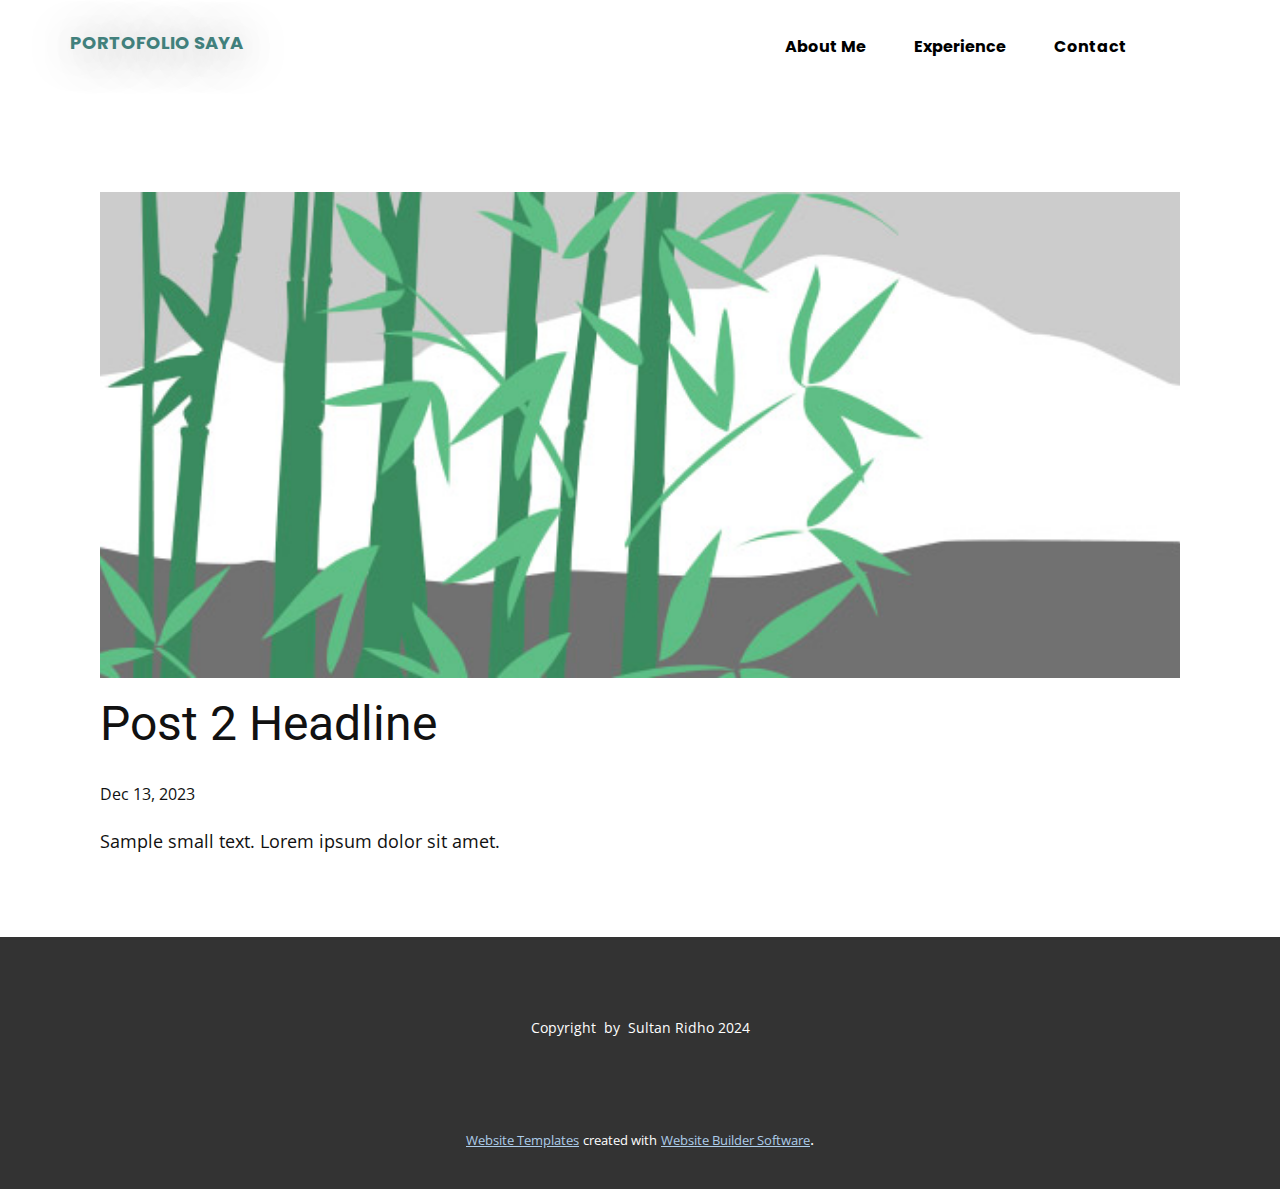
<file: PORTOFOLIO/blog/post-1.html>
<!DOCTYPE html>
<html style="font-size: 16px;" lang="en"><head>
    <meta name="viewport" content="width=device-width, initial-scale=1.0">
    <meta charset="utf-8">
    <meta name="keywords" content="Post 1 Headline">
    <meta name="description" content="">
    <title>Post 2 Headline</title>
    <link rel="stylesheet" href="../nicepage.css" media="screen">
<link rel="stylesheet" href="../Post-Template.css" media="screen">
    <script class="u-script" type="text/javascript" src="../jquery.js" defer=""></script>
    <script class="u-script" type="text/javascript" src="../nicepage.js" defer=""></script>
    <meta name="generator" content="Nicepage 6.2.0, nicepage.com">
    <link id="u-theme-google-font" rel="stylesheet" href="https://fonts.googleapis.com/css?family=Roboto:100,100i,300,300i,400,400i,500,500i,700,700i,900,900i|Open+Sans:300,300i,400,400i,500,500i,600,600i,700,700i,800,800i">
    <link id="u-page-google-font" rel="stylesheet" href="https://fonts.googleapis.com/css?family=Poppins:100,100i,200,200i,300,300i,400,400i,500,500i,600,600i,700,700i,800,800i,900,900i">
    
    
    
    <script type="application/ld+json">{
		"@context": "http://schema.org",
		"@type": "Organization",
		"name": ""
}</script>
    <meta name="theme-color" content="#478ac9">
  <meta data-intl-tel-input-cdn-path="intlTelInput/"></head>
  <body data-path-to-root="./" data-include-products="false" class="u-body u-xl-mode" data-lang="en"><header class="u-clearfix u-header u-white u-header" id="sec-8fb4"><p class="u-custom-font u-text u-text-default u-text-1">
        <font color="#41807c">PORTOFOLIO SAYA</font>
      </p><nav class="u-menu u-menu-one-level u-offcanvas u-menu-1">
        <div class="menu-collapse u-custom-font" style="font-size: 1rem; letter-spacing: 0px; font-weight: 700; font-family: Poppins;">
          <a class="u-button-style u-custom-left-right-menu-spacing u-custom-padding-bottom u-custom-text-active-color u-custom-text-color u-custom-top-bottom-menu-spacing u-nav-link u-text-active-palette-1-base u-text-hover-palette-2-base" href="#">
            <svg class="u-svg-link" viewBox="0 0 24 24"><use xmlns:xlink="http://www.w3.org/1999/xlink" xlink:href="#menu-hamburger"></use></svg>
            <svg class="u-svg-content" version="1.1" id="menu-hamburger" viewBox="0 0 16 16" x="0px" y="0px" xmlns:xlink="http://www.w3.org/1999/xlink" xmlns="http://www.w3.org/2000/svg"><g><rect y="1" width="16" height="2"></rect><rect y="7" width="16" height="2"></rect><rect y="13" width="16" height="2"></rect>
</g></svg>
          </a>
        </div>
        <div class="u-custom-menu u-nav-container">
          <ul class="u-custom-font u-nav u-unstyled u-nav-1"><li class="u-nav-item"><a class="u-button-style u-nav-link u-text-active-palette-4-dark-2 u-text-black u-text-hover-palette-2-base" href="../About.html" style="padding: 10px 24px;">About Me</a>
</li><li class="u-nav-item"><a class="u-button-style u-nav-link u-text-active-palette-4-dark-2 u-text-black u-text-hover-palette-2-base" href="../experience.html" style="padding: 10px 24px;">Experience</a>
</li><li class="u-nav-item"><a class="u-button-style u-nav-link u-text-active-palette-4-dark-2 u-text-black u-text-hover-palette-2-base" href="../contact.html" style="padding: 10px 24px;">Contact</a>
</li></ul>
        </div>
        <div class="u-custom-menu u-nav-container-collapse">
          <div class="u-black u-container-style u-inner-container-layout u-opacity u-opacity-95 u-sidenav">
            <div class="u-inner-container-layout u-sidenav-overflow">
              <div class="u-menu-close"></div>
              <ul class="u-align-center u-nav u-popupmenu-items u-unstyled u-nav-2"><li class="u-nav-item"><a class="u-button-style u-nav-link" href="../About.html">About Me</a>
</li><li class="u-nav-item"><a class="u-button-style u-nav-link" href="../experience.html">Experience</a>
</li><li class="u-nav-item"><a class="u-button-style u-nav-link" href="../contact.html">Contact</a>
</li></ul>
            </div>
          </div>
          <div class="u-black u-menu-overlay u-opacity u-opacity-70"></div>
        </div>
      </nav></header>
    <section class="u-align-center u-clearfix u-section-1" id="sec-0fae">
      <div class="u-clearfix u-sheet u-valign-middle-md u-valign-middle-sm u-valign-middle-xs u-sheet-1"><!--post_details--><!--post_details_options_json--><!--{"source":""}--><!--/post_details_options_json--><!--blog_post-->
        <div class="u-container-style u-expanded-width u-post-details u-post-details-1">
          <div class="u-container-layout u-valign-middle u-container-layout-1"><!--blog_post_image-->
            <img alt="" class="u-blog-control u-expanded-width u-image u-image-default u-image-1" src="../images/68f64b9d.jpeg"><!--/blog_post_image--><!--blog_post_header-->
            <h2 class="u-blog-control u-text u-text-1">Post 2 Headline</h2><!--/blog_post_header--><!--blog_post_metadata-->
            <div class="u-blog-control u-metadata u-metadata-1"><!--blog_post_metadata_date-->
              <span class="u-meta-date u-meta-icon">Dec 13, 2023</span><!--/blog_post_metadata_date--><!--blog_post_metadata_category-->
              <!--/blog_post_metadata_category--><!--blog_post_metadata_comments-->
              <!--/blog_post_metadata_comments-->
            </div><!--/blog_post_metadata--><!--blog_post_content-->
            <div class="u-align-justify u-blog-control u-post-content u-text u-text-2 fr-view">
  Sample small text. Lorem ipsum dolor sit amet.
  </div><!--/blog_post_content-->
          </div>
        </div><!--/blog_post--><!--/post_details-->
      </div>
    </section>
    
    
    
    <footer class="u-align-center u-clearfix u-footer u-grey-80 u-footer" id="sec-b56d"><div class="u-clearfix u-sheet u-sheet-1">
        <p class="u-small-text u-text u-text-variant u-text-1">Copyright&nbsp; by&nbsp; Sultan Ridho 2024</p>
      </div></footer>
    <section class="u-backlink u-clearfix u-grey-80">
      <a class="u-link" href="https://nicepage.com/website-templates" target="_blank">
        <span>Website Templates</span>
      </a>
      <p class="u-text">
        <span>created with</span>
      </p>
      <a class="u-link" href="" target="_blank">
        <span>Website Builder Software</span>
      </a>. 
    </section>
  
</body></html>
</file>
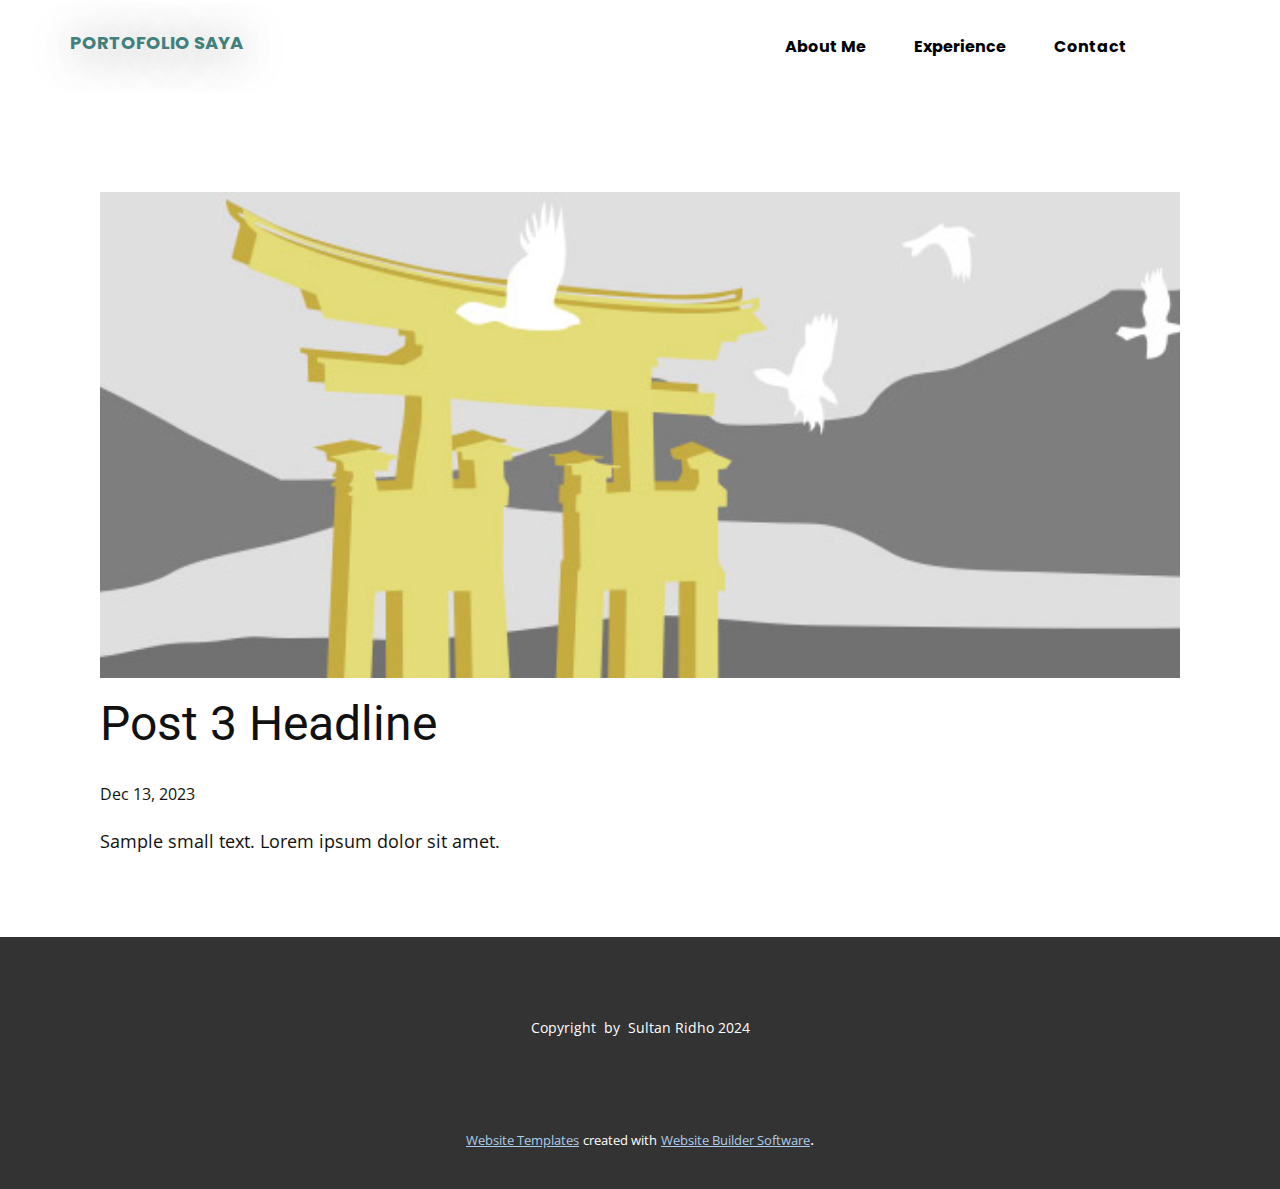
<file: PORTOFOLIO/blog/post-2.html>
<!DOCTYPE html>
<html style="font-size: 16px;" lang="en"><head>
    <meta name="viewport" content="width=device-width, initial-scale=1.0">
    <meta charset="utf-8">
    <meta name="keywords" content="Post 1 Headline">
    <meta name="description" content="">
    <title>Post 3 Headline</title>
    <link rel="stylesheet" href="../nicepage.css" media="screen">
<link rel="stylesheet" href="../Post-Template.css" media="screen">
    <script class="u-script" type="text/javascript" src="../jquery.js" defer=""></script>
    <script class="u-script" type="text/javascript" src="../nicepage.js" defer=""></script>
    <meta name="generator" content="Nicepage 6.2.0, nicepage.com">
    <link id="u-theme-google-font" rel="stylesheet" href="https://fonts.googleapis.com/css?family=Roboto:100,100i,300,300i,400,400i,500,500i,700,700i,900,900i|Open+Sans:300,300i,400,400i,500,500i,600,600i,700,700i,800,800i">
    <link id="u-page-google-font" rel="stylesheet" href="https://fonts.googleapis.com/css?family=Poppins:100,100i,200,200i,300,300i,400,400i,500,500i,600,600i,700,700i,800,800i,900,900i">
    
    
    
    <script type="application/ld+json">{
		"@context": "http://schema.org",
		"@type": "Organization",
		"name": ""
}</script>
    <meta name="theme-color" content="#478ac9">
  <meta data-intl-tel-input-cdn-path="intlTelInput/"></head>
  <body data-path-to-root="./" data-include-products="false" class="u-body u-xl-mode" data-lang="en"><header class="u-clearfix u-header u-white u-header" id="sec-8fb4"><p class="u-custom-font u-text u-text-default u-text-1">
        <font color="#41807c">PORTOFOLIO SAYA</font>
      </p><nav class="u-menu u-menu-one-level u-offcanvas u-menu-1">
        <div class="menu-collapse u-custom-font" style="font-size: 1rem; letter-spacing: 0px; font-weight: 700; font-family: Poppins;">
          <a class="u-button-style u-custom-left-right-menu-spacing u-custom-padding-bottom u-custom-text-active-color u-custom-text-color u-custom-top-bottom-menu-spacing u-nav-link u-text-active-palette-1-base u-text-hover-palette-2-base" href="#">
            <svg class="u-svg-link" viewBox="0 0 24 24"><use xmlns:xlink="http://www.w3.org/1999/xlink" xlink:href="#menu-hamburger"></use></svg>
            <svg class="u-svg-content" version="1.1" id="menu-hamburger" viewBox="0 0 16 16" x="0px" y="0px" xmlns:xlink="http://www.w3.org/1999/xlink" xmlns="http://www.w3.org/2000/svg"><g><rect y="1" width="16" height="2"></rect><rect y="7" width="16" height="2"></rect><rect y="13" width="16" height="2"></rect>
</g></svg>
          </a>
        </div>
        <div class="u-custom-menu u-nav-container">
          <ul class="u-custom-font u-nav u-unstyled u-nav-1"><li class="u-nav-item"><a class="u-button-style u-nav-link u-text-active-palette-4-dark-2 u-text-black u-text-hover-palette-2-base" href="../About.html" style="padding: 10px 24px;">About Me</a>
</li><li class="u-nav-item"><a class="u-button-style u-nav-link u-text-active-palette-4-dark-2 u-text-black u-text-hover-palette-2-base" href="../experience.html" style="padding: 10px 24px;">Experience</a>
</li><li class="u-nav-item"><a class="u-button-style u-nav-link u-text-active-palette-4-dark-2 u-text-black u-text-hover-palette-2-base" href="../contact.html" style="padding: 10px 24px;">Contact</a>
</li></ul>
        </div>
        <div class="u-custom-menu u-nav-container-collapse">
          <div class="u-black u-container-style u-inner-container-layout u-opacity u-opacity-95 u-sidenav">
            <div class="u-inner-container-layout u-sidenav-overflow">
              <div class="u-menu-close"></div>
              <ul class="u-align-center u-nav u-popupmenu-items u-unstyled u-nav-2"><li class="u-nav-item"><a class="u-button-style u-nav-link" href="../About.html">About Me</a>
</li><li class="u-nav-item"><a class="u-button-style u-nav-link" href="../experience.html">Experience</a>
</li><li class="u-nav-item"><a class="u-button-style u-nav-link" href="../contact.html">Contact</a>
</li></ul>
            </div>
          </div>
          <div class="u-black u-menu-overlay u-opacity u-opacity-70"></div>
        </div>
      </nav></header>
    <section class="u-align-center u-clearfix u-section-1" id="sec-0fae">
      <div class="u-clearfix u-sheet u-valign-middle-md u-valign-middle-sm u-valign-middle-xs u-sheet-1"><!--post_details--><!--post_details_options_json--><!--{"source":""}--><!--/post_details_options_json--><!--blog_post-->
        <div class="u-container-style u-expanded-width u-post-details u-post-details-1">
          <div class="u-container-layout u-valign-middle u-container-layout-1"><!--blog_post_image-->
            <img alt="" class="u-blog-control u-expanded-width u-image u-image-default u-image-1" src="../images/8ad73f3c.jpeg"><!--/blog_post_image--><!--blog_post_header-->
            <h2 class="u-blog-control u-text u-text-1">Post 3 Headline</h2><!--/blog_post_header--><!--blog_post_metadata-->
            <div class="u-blog-control u-metadata u-metadata-1"><!--blog_post_metadata_date-->
              <span class="u-meta-date u-meta-icon">Dec 13, 2023</span><!--/blog_post_metadata_date--><!--blog_post_metadata_category-->
              <!--/blog_post_metadata_category--><!--blog_post_metadata_comments-->
              <!--/blog_post_metadata_comments-->
            </div><!--/blog_post_metadata--><!--blog_post_content-->
            <div class="u-align-justify u-blog-control u-post-content u-text u-text-2 fr-view">
  Sample small text. Lorem ipsum dolor sit amet.
  </div><!--/blog_post_content-->
          </div>
        </div><!--/blog_post--><!--/post_details-->
      </div>
    </section>
    
    
    
    <footer class="u-align-center u-clearfix u-footer u-grey-80 u-footer" id="sec-b56d"><div class="u-clearfix u-sheet u-sheet-1">
        <p class="u-small-text u-text u-text-variant u-text-1">Copyright&nbsp; by&nbsp; Sultan Ridho 2024</p>
      </div></footer>
    <section class="u-backlink u-clearfix u-grey-80">
      <a class="u-link" href="https://nicepage.com/website-templates" target="_blank">
        <span>Website Templates</span>
      </a>
      <p class="u-text">
        <span>created with</span>
      </p>
      <a class="u-link" href="" target="_blank">
        <span>Website Builder Software</span>
      </a>. 
    </section>
  
</body></html>
</file>
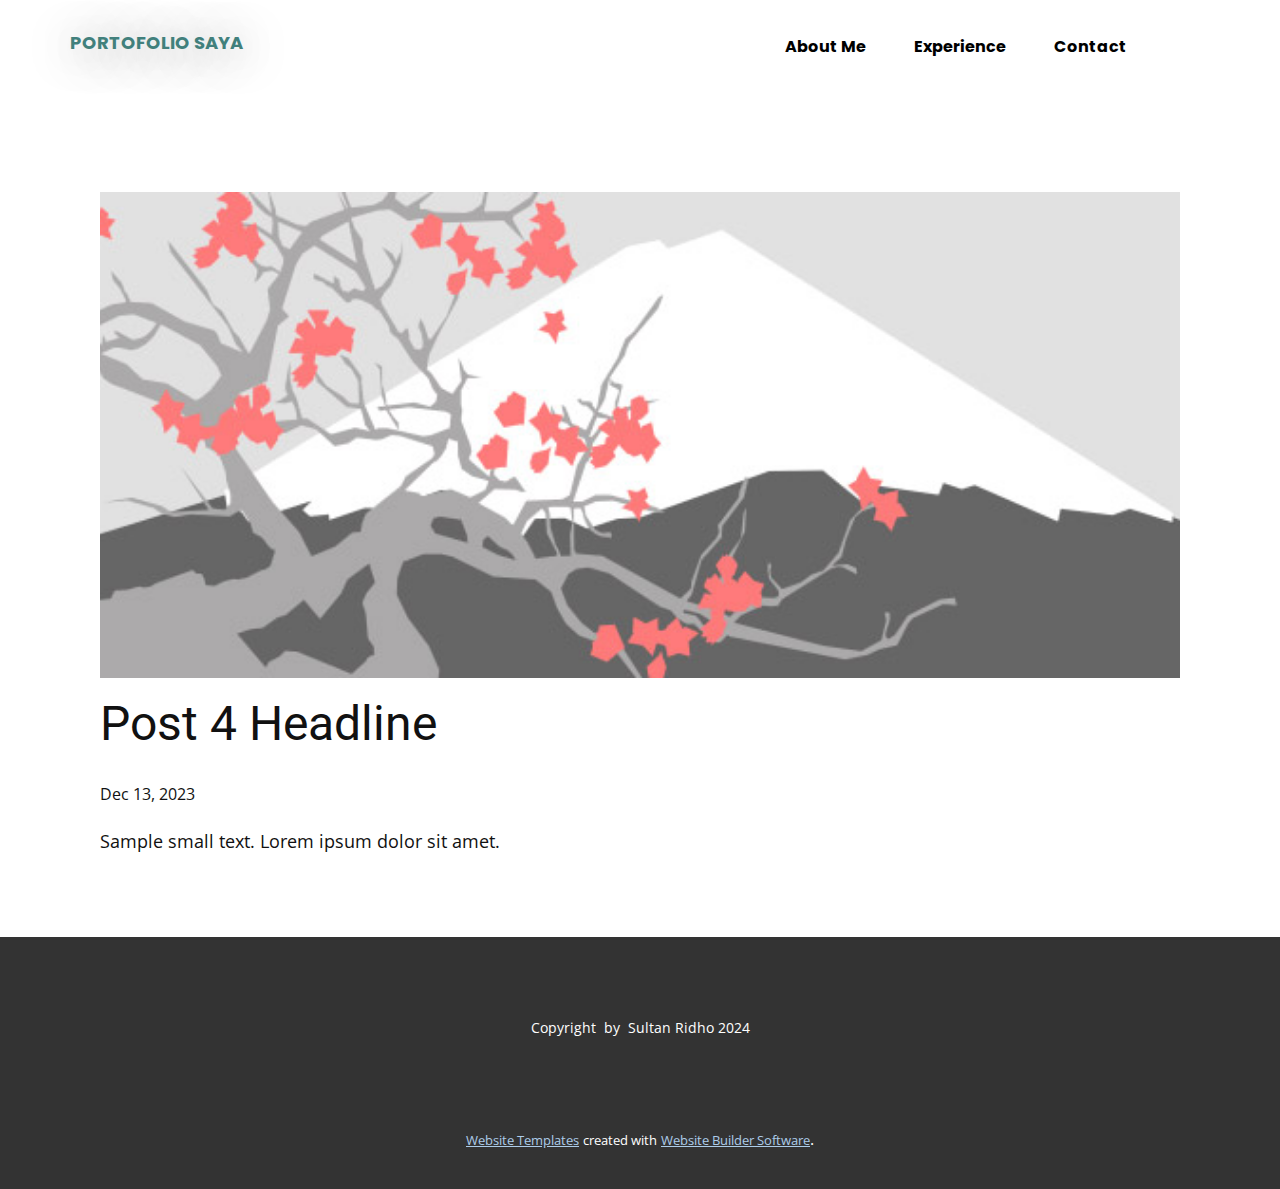
<file: PORTOFOLIO/blog/post-3.html>
<!DOCTYPE html>
<html style="font-size: 16px;" lang="en"><head>
    <meta name="viewport" content="width=device-width, initial-scale=1.0">
    <meta charset="utf-8">
    <meta name="keywords" content="Post 1 Headline">
    <meta name="description" content="">
    <title>Post 4 Headline</title>
    <link rel="stylesheet" href="../nicepage.css" media="screen">
<link rel="stylesheet" href="../Post-Template.css" media="screen">
    <script class="u-script" type="text/javascript" src="../jquery.js" defer=""></script>
    <script class="u-script" type="text/javascript" src="../nicepage.js" defer=""></script>
    <meta name="generator" content="Nicepage 6.2.0, nicepage.com">
    <link id="u-theme-google-font" rel="stylesheet" href="https://fonts.googleapis.com/css?family=Roboto:100,100i,300,300i,400,400i,500,500i,700,700i,900,900i|Open+Sans:300,300i,400,400i,500,500i,600,600i,700,700i,800,800i">
    <link id="u-page-google-font" rel="stylesheet" href="https://fonts.googleapis.com/css?family=Poppins:100,100i,200,200i,300,300i,400,400i,500,500i,600,600i,700,700i,800,800i,900,900i">
    
    
    
    <script type="application/ld+json">{
		"@context": "http://schema.org",
		"@type": "Organization",
		"name": ""
}</script>
    <meta name="theme-color" content="#478ac9">
  <meta data-intl-tel-input-cdn-path="intlTelInput/"></head>
  <body data-path-to-root="./" data-include-products="false" class="u-body u-xl-mode" data-lang="en"><header class="u-clearfix u-header u-white u-header" id="sec-8fb4"><p class="u-custom-font u-text u-text-default u-text-1">
        <font color="#41807c">PORTOFOLIO SAYA</font>
      </p><nav class="u-menu u-menu-one-level u-offcanvas u-menu-1">
        <div class="menu-collapse u-custom-font" style="font-size: 1rem; letter-spacing: 0px; font-weight: 700; font-family: Poppins;">
          <a class="u-button-style u-custom-left-right-menu-spacing u-custom-padding-bottom u-custom-text-active-color u-custom-text-color u-custom-top-bottom-menu-spacing u-nav-link u-text-active-palette-1-base u-text-hover-palette-2-base" href="#">
            <svg class="u-svg-link" viewBox="0 0 24 24"><use xmlns:xlink="http://www.w3.org/1999/xlink" xlink:href="#menu-hamburger"></use></svg>
            <svg class="u-svg-content" version="1.1" id="menu-hamburger" viewBox="0 0 16 16" x="0px" y="0px" xmlns:xlink="http://www.w3.org/1999/xlink" xmlns="http://www.w3.org/2000/svg"><g><rect y="1" width="16" height="2"></rect><rect y="7" width="16" height="2"></rect><rect y="13" width="16" height="2"></rect>
</g></svg>
          </a>
        </div>
        <div class="u-custom-menu u-nav-container">
          <ul class="u-custom-font u-nav u-unstyled u-nav-1"><li class="u-nav-item"><a class="u-button-style u-nav-link u-text-active-palette-4-dark-2 u-text-black u-text-hover-palette-2-base" href="../About.html" style="padding: 10px 24px;">About Me</a>
</li><li class="u-nav-item"><a class="u-button-style u-nav-link u-text-active-palette-4-dark-2 u-text-black u-text-hover-palette-2-base" href="../experience.html" style="padding: 10px 24px;">Experience</a>
</li><li class="u-nav-item"><a class="u-button-style u-nav-link u-text-active-palette-4-dark-2 u-text-black u-text-hover-palette-2-base" href="../contact.html" style="padding: 10px 24px;">Contact</a>
</li></ul>
        </div>
        <div class="u-custom-menu u-nav-container-collapse">
          <div class="u-black u-container-style u-inner-container-layout u-opacity u-opacity-95 u-sidenav">
            <div class="u-inner-container-layout u-sidenav-overflow">
              <div class="u-menu-close"></div>
              <ul class="u-align-center u-nav u-popupmenu-items u-unstyled u-nav-2"><li class="u-nav-item"><a class="u-button-style u-nav-link" href="../About.html">About Me</a>
</li><li class="u-nav-item"><a class="u-button-style u-nav-link" href="../experience.html">Experience</a>
</li><li class="u-nav-item"><a class="u-button-style u-nav-link" href="../contact.html">Contact</a>
</li></ul>
            </div>
          </div>
          <div class="u-black u-menu-overlay u-opacity u-opacity-70"></div>
        </div>
      </nav></header>
    <section class="u-align-center u-clearfix u-section-1" id="sec-0fae">
      <div class="u-clearfix u-sheet u-valign-middle-md u-valign-middle-sm u-valign-middle-xs u-sheet-1"><!--post_details--><!--post_details_options_json--><!--{"source":""}--><!--/post_details_options_json--><!--blog_post-->
        <div class="u-container-style u-expanded-width u-post-details u-post-details-1">
          <div class="u-container-layout u-valign-middle u-container-layout-1"><!--blog_post_image-->
            <img alt="" class="u-blog-control u-expanded-width u-image u-image-default u-image-1" src="../images/0fd3416c.jpeg"><!--/blog_post_image--><!--blog_post_header-->
            <h2 class="u-blog-control u-text u-text-1">Post 4 Headline</h2><!--/blog_post_header--><!--blog_post_metadata-->
            <div class="u-blog-control u-metadata u-metadata-1"><!--blog_post_metadata_date-->
              <span class="u-meta-date u-meta-icon">Dec 13, 2023</span><!--/blog_post_metadata_date--><!--blog_post_metadata_category-->
              <!--/blog_post_metadata_category--><!--blog_post_metadata_comments-->
              <!--/blog_post_metadata_comments-->
            </div><!--/blog_post_metadata--><!--blog_post_content-->
            <div class="u-align-justify u-blog-control u-post-content u-text u-text-2 fr-view">
  Sample small text. Lorem ipsum dolor sit amet.
  </div><!--/blog_post_content-->
          </div>
        </div><!--/blog_post--><!--/post_details-->
      </div>
    </section>
    
    
    
    <footer class="u-align-center u-clearfix u-footer u-grey-80 u-footer" id="sec-b56d"><div class="u-clearfix u-sheet u-sheet-1">
        <p class="u-small-text u-text u-text-variant u-text-1">Copyright&nbsp; by&nbsp; Sultan Ridho 2024</p>
      </div></footer>
    <section class="u-backlink u-clearfix u-grey-80">
      <a class="u-link" href="https://nicepage.com/website-templates" target="_blank">
        <span>Website Templates</span>
      </a>
      <p class="u-text">
        <span>created with</span>
      </p>
      <a class="u-link" href="" target="_blank">
        <span>Website Builder Software</span>
      </a>. 
    </section>
  
</body></html>
</file>
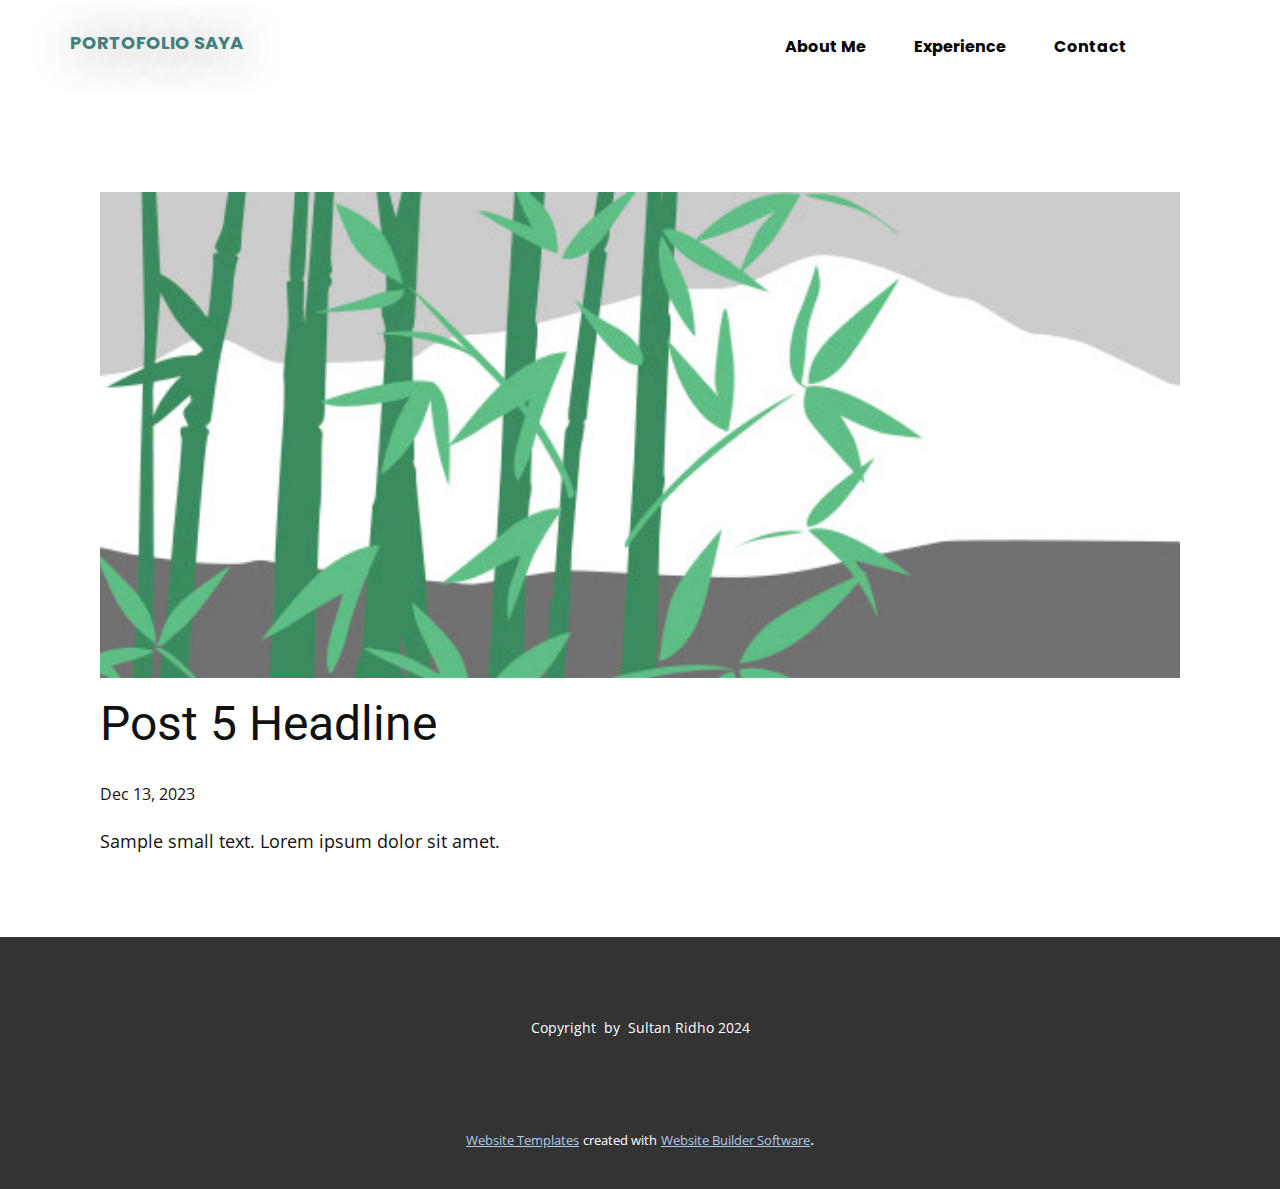
<file: PORTOFOLIO/blog/post-4.html>
<!DOCTYPE html>
<html style="font-size: 16px;" lang="en"><head>
    <meta name="viewport" content="width=device-width, initial-scale=1.0">
    <meta charset="utf-8">
    <meta name="keywords" content="Post 1 Headline">
    <meta name="description" content="">
    <title>Post 5 Headline</title>
    <link rel="stylesheet" href="../nicepage.css" media="screen">
<link rel="stylesheet" href="../Post-Template.css" media="screen">
    <script class="u-script" type="text/javascript" src="../jquery.js" defer=""></script>
    <script class="u-script" type="text/javascript" src="../nicepage.js" defer=""></script>
    <meta name="generator" content="Nicepage 6.2.0, nicepage.com">
    <link id="u-theme-google-font" rel="stylesheet" href="https://fonts.googleapis.com/css?family=Roboto:100,100i,300,300i,400,400i,500,500i,700,700i,900,900i|Open+Sans:300,300i,400,400i,500,500i,600,600i,700,700i,800,800i">
    <link id="u-page-google-font" rel="stylesheet" href="https://fonts.googleapis.com/css?family=Poppins:100,100i,200,200i,300,300i,400,400i,500,500i,600,600i,700,700i,800,800i,900,900i">
    
    
    
    <script type="application/ld+json">{
		"@context": "http://schema.org",
		"@type": "Organization",
		"name": ""
}</script>
    <meta name="theme-color" content="#478ac9">
  <meta data-intl-tel-input-cdn-path="intlTelInput/"></head>
  <body data-path-to-root="./" data-include-products="false" class="u-body u-xl-mode" data-lang="en"><header class="u-clearfix u-header u-white u-header" id="sec-8fb4"><p class="u-custom-font u-text u-text-default u-text-1">
        <font color="#41807c">PORTOFOLIO SAYA</font>
      </p><nav class="u-menu u-menu-one-level u-offcanvas u-menu-1">
        <div class="menu-collapse u-custom-font" style="font-size: 1rem; letter-spacing: 0px; font-weight: 700; font-family: Poppins;">
          <a class="u-button-style u-custom-left-right-menu-spacing u-custom-padding-bottom u-custom-text-active-color u-custom-text-color u-custom-top-bottom-menu-spacing u-nav-link u-text-active-palette-1-base u-text-hover-palette-2-base" href="#">
            <svg class="u-svg-link" viewBox="0 0 24 24"><use xmlns:xlink="http://www.w3.org/1999/xlink" xlink:href="#menu-hamburger"></use></svg>
            <svg class="u-svg-content" version="1.1" id="menu-hamburger" viewBox="0 0 16 16" x="0px" y="0px" xmlns:xlink="http://www.w3.org/1999/xlink" xmlns="http://www.w3.org/2000/svg"><g><rect y="1" width="16" height="2"></rect><rect y="7" width="16" height="2"></rect><rect y="13" width="16" height="2"></rect>
</g></svg>
          </a>
        </div>
        <div class="u-custom-menu u-nav-container">
          <ul class="u-custom-font u-nav u-unstyled u-nav-1"><li class="u-nav-item"><a class="u-button-style u-nav-link u-text-active-palette-4-dark-2 u-text-black u-text-hover-palette-2-base" href="../About.html" style="padding: 10px 24px;">About Me</a>
</li><li class="u-nav-item"><a class="u-button-style u-nav-link u-text-active-palette-4-dark-2 u-text-black u-text-hover-palette-2-base" href="../experience.html" style="padding: 10px 24px;">Experience</a>
</li><li class="u-nav-item"><a class="u-button-style u-nav-link u-text-active-palette-4-dark-2 u-text-black u-text-hover-palette-2-base" href="../contact.html" style="padding: 10px 24px;">Contact</a>
</li></ul>
        </div>
        <div class="u-custom-menu u-nav-container-collapse">
          <div class="u-black u-container-style u-inner-container-layout u-opacity u-opacity-95 u-sidenav">
            <div class="u-inner-container-layout u-sidenav-overflow">
              <div class="u-menu-close"></div>
              <ul class="u-align-center u-nav u-popupmenu-items u-unstyled u-nav-2"><li class="u-nav-item"><a class="u-button-style u-nav-link" href="../About.html">About Me</a>
</li><li class="u-nav-item"><a class="u-button-style u-nav-link" href="../experience.html">Experience</a>
</li><li class="u-nav-item"><a class="u-button-style u-nav-link" href="../contact.html">Contact</a>
</li></ul>
            </div>
          </div>
          <div class="u-black u-menu-overlay u-opacity u-opacity-70"></div>
        </div>
      </nav></header>
    <section class="u-align-center u-clearfix u-section-1" id="sec-0fae">
      <div class="u-clearfix u-sheet u-valign-middle-md u-valign-middle-sm u-valign-middle-xs u-sheet-1"><!--post_details--><!--post_details_options_json--><!--{"source":""}--><!--/post_details_options_json--><!--blog_post-->
        <div class="u-container-style u-expanded-width u-post-details u-post-details-1">
          <div class="u-container-layout u-valign-middle u-container-layout-1"><!--blog_post_image-->
            <img alt="" class="u-blog-control u-expanded-width u-image u-image-default u-image-1" src="../images/68f64b9d.jpeg"><!--/blog_post_image--><!--blog_post_header-->
            <h2 class="u-blog-control u-text u-text-1">Post 5 Headline</h2><!--/blog_post_header--><!--blog_post_metadata-->
            <div class="u-blog-control u-metadata u-metadata-1"><!--blog_post_metadata_date-->
              <span class="u-meta-date u-meta-icon">Dec 13, 2023</span><!--/blog_post_metadata_date--><!--blog_post_metadata_category-->
              <!--/blog_post_metadata_category--><!--blog_post_metadata_comments-->
              <!--/blog_post_metadata_comments-->
            </div><!--/blog_post_metadata--><!--blog_post_content-->
            <div class="u-align-justify u-blog-control u-post-content u-text u-text-2 fr-view">
  Sample small text. Lorem ipsum dolor sit amet.
  </div><!--/blog_post_content-->
          </div>
        </div><!--/blog_post--><!--/post_details-->
      </div>
    </section>
    
    
    
    <footer class="u-align-center u-clearfix u-footer u-grey-80 u-footer" id="sec-b56d"><div class="u-clearfix u-sheet u-sheet-1">
        <p class="u-small-text u-text u-text-variant u-text-1">Copyright&nbsp; by&nbsp; Sultan Ridho 2024</p>
      </div></footer>
    <section class="u-backlink u-clearfix u-grey-80">
      <a class="u-link" href="https://nicepage.com/website-templates" target="_blank">
        <span>Website Templates</span>
      </a>
      <p class="u-text">
        <span>created with</span>
      </p>
      <a class="u-link" href="" target="_blank">
        <span>Website Builder Software</span>
      </a>. 
    </section>
  
</body></html>
</file>
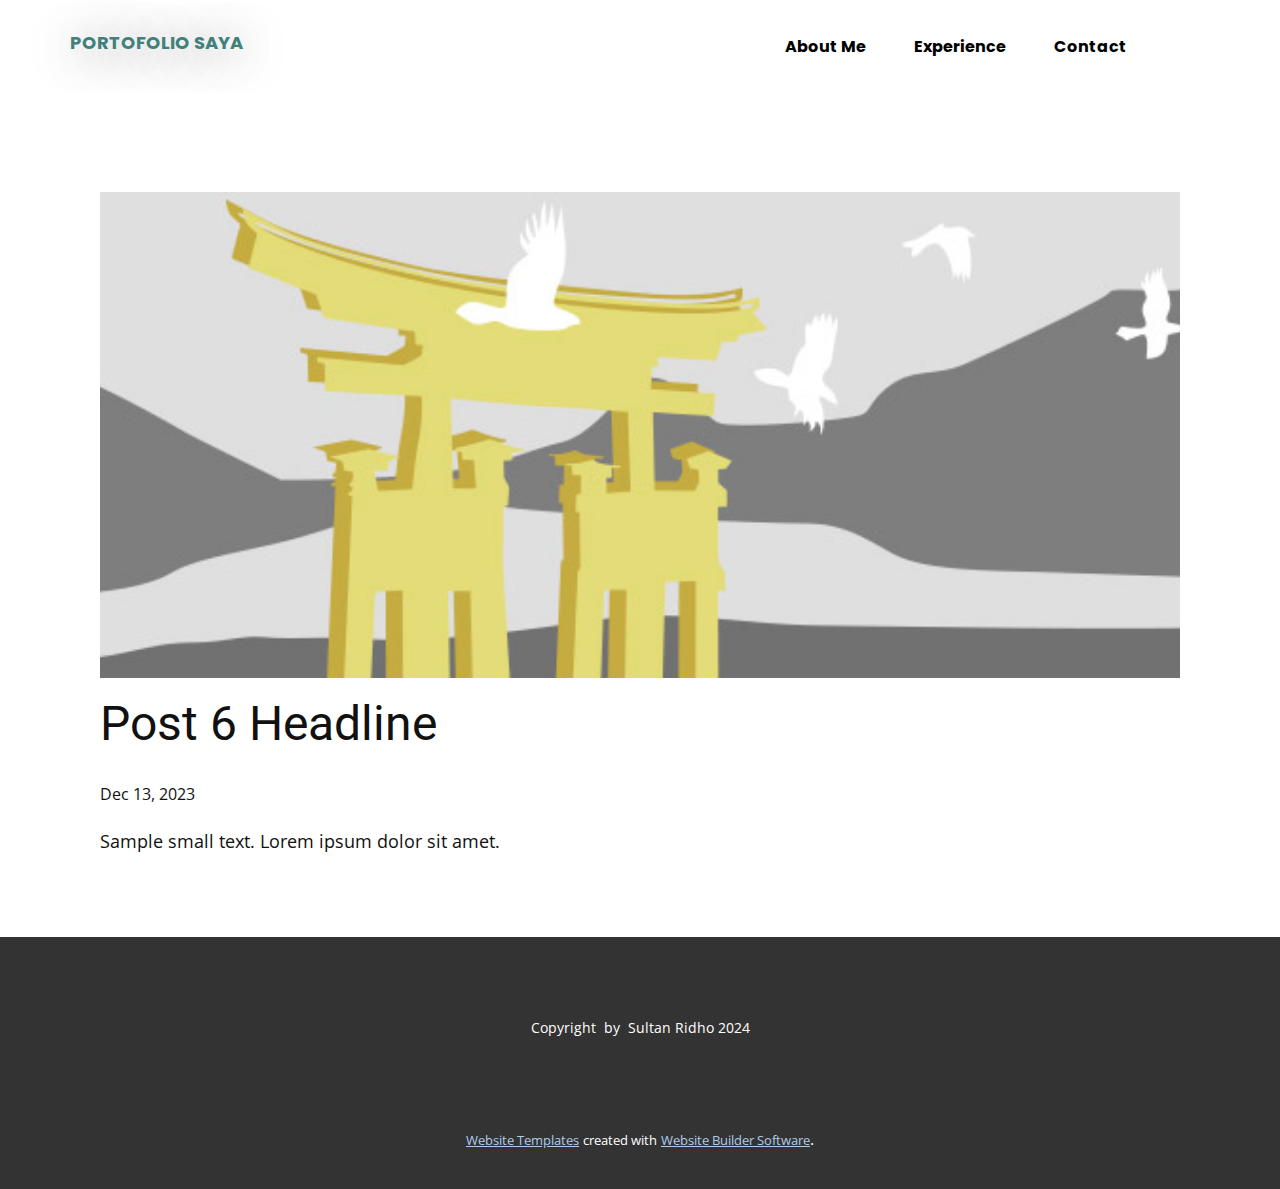
<file: PORTOFOLIO/blog/post-5.html>
<!DOCTYPE html>
<html style="font-size: 16px;" lang="en"><head>
    <meta name="viewport" content="width=device-width, initial-scale=1.0">
    <meta charset="utf-8">
    <meta name="keywords" content="Post 1 Headline">
    <meta name="description" content="">
    <title>Post 6 Headline</title>
    <link rel="stylesheet" href="../nicepage.css" media="screen">
<link rel="stylesheet" href="../Post-Template.css" media="screen">
    <script class="u-script" type="text/javascript" src="../jquery.js" defer=""></script>
    <script class="u-script" type="text/javascript" src="../nicepage.js" defer=""></script>
    <meta name="generator" content="Nicepage 6.2.0, nicepage.com">
    <link id="u-theme-google-font" rel="stylesheet" href="https://fonts.googleapis.com/css?family=Roboto:100,100i,300,300i,400,400i,500,500i,700,700i,900,900i|Open+Sans:300,300i,400,400i,500,500i,600,600i,700,700i,800,800i">
    <link id="u-page-google-font" rel="stylesheet" href="https://fonts.googleapis.com/css?family=Poppins:100,100i,200,200i,300,300i,400,400i,500,500i,600,600i,700,700i,800,800i,900,900i">
    
    
    
    <script type="application/ld+json">{
		"@context": "http://schema.org",
		"@type": "Organization",
		"name": ""
}</script>
    <meta name="theme-color" content="#478ac9">
  <meta data-intl-tel-input-cdn-path="intlTelInput/"></head>
  <body data-path-to-root="./" data-include-products="false" class="u-body u-xl-mode" data-lang="en"><header class="u-clearfix u-header u-white u-header" id="sec-8fb4"><p class="u-custom-font u-text u-text-default u-text-1">
        <font color="#41807c">PORTOFOLIO SAYA</font>
      </p><nav class="u-menu u-menu-one-level u-offcanvas u-menu-1">
        <div class="menu-collapse u-custom-font" style="font-size: 1rem; letter-spacing: 0px; font-weight: 700; font-family: Poppins;">
          <a class="u-button-style u-custom-left-right-menu-spacing u-custom-padding-bottom u-custom-text-active-color u-custom-text-color u-custom-top-bottom-menu-spacing u-nav-link u-text-active-palette-1-base u-text-hover-palette-2-base" href="#">
            <svg class="u-svg-link" viewBox="0 0 24 24"><use xmlns:xlink="http://www.w3.org/1999/xlink" xlink:href="#menu-hamburger"></use></svg>
            <svg class="u-svg-content" version="1.1" id="menu-hamburger" viewBox="0 0 16 16" x="0px" y="0px" xmlns:xlink="http://www.w3.org/1999/xlink" xmlns="http://www.w3.org/2000/svg"><g><rect y="1" width="16" height="2"></rect><rect y="7" width="16" height="2"></rect><rect y="13" width="16" height="2"></rect>
</g></svg>
          </a>
        </div>
        <div class="u-custom-menu u-nav-container">
          <ul class="u-custom-font u-nav u-unstyled u-nav-1"><li class="u-nav-item"><a class="u-button-style u-nav-link u-text-active-palette-4-dark-2 u-text-black u-text-hover-palette-2-base" href="../About.html" style="padding: 10px 24px;">About Me</a>
</li><li class="u-nav-item"><a class="u-button-style u-nav-link u-text-active-palette-4-dark-2 u-text-black u-text-hover-palette-2-base" href="../experience.html" style="padding: 10px 24px;">Experience</a>
</li><li class="u-nav-item"><a class="u-button-style u-nav-link u-text-active-palette-4-dark-2 u-text-black u-text-hover-palette-2-base" href="../contact.html" style="padding: 10px 24px;">Contact</a>
</li></ul>
        </div>
        <div class="u-custom-menu u-nav-container-collapse">
          <div class="u-black u-container-style u-inner-container-layout u-opacity u-opacity-95 u-sidenav">
            <div class="u-inner-container-layout u-sidenav-overflow">
              <div class="u-menu-close"></div>
              <ul class="u-align-center u-nav u-popupmenu-items u-unstyled u-nav-2"><li class="u-nav-item"><a class="u-button-style u-nav-link" href="../About.html">About Me</a>
</li><li class="u-nav-item"><a class="u-button-style u-nav-link" href="../experience.html">Experience</a>
</li><li class="u-nav-item"><a class="u-button-style u-nav-link" href="../contact.html">Contact</a>
</li></ul>
            </div>
          </div>
          <div class="u-black u-menu-overlay u-opacity u-opacity-70"></div>
        </div>
      </nav></header>
    <section class="u-align-center u-clearfix u-section-1" id="sec-0fae">
      <div class="u-clearfix u-sheet u-valign-middle-md u-valign-middle-sm u-valign-middle-xs u-sheet-1"><!--post_details--><!--post_details_options_json--><!--{"source":""}--><!--/post_details_options_json--><!--blog_post-->
        <div class="u-container-style u-expanded-width u-post-details u-post-details-1">
          <div class="u-container-layout u-valign-middle u-container-layout-1"><!--blog_post_image-->
            <img alt="" class="u-blog-control u-expanded-width u-image u-image-default u-image-1" src="../images/8ad73f3c.jpeg"><!--/blog_post_image--><!--blog_post_header-->
            <h2 class="u-blog-control u-text u-text-1">Post 6 Headline</h2><!--/blog_post_header--><!--blog_post_metadata-->
            <div class="u-blog-control u-metadata u-metadata-1"><!--blog_post_metadata_date-->
              <span class="u-meta-date u-meta-icon">Dec 13, 2023</span><!--/blog_post_metadata_date--><!--blog_post_metadata_category-->
              <!--/blog_post_metadata_category--><!--blog_post_metadata_comments-->
              <!--/blog_post_metadata_comments-->
            </div><!--/blog_post_metadata--><!--blog_post_content-->
            <div class="u-align-justify u-blog-control u-post-content u-text u-text-2 fr-view">
  Sample small text. Lorem ipsum dolor sit amet.
  </div><!--/blog_post_content-->
          </div>
        </div><!--/blog_post--><!--/post_details-->
      </div>
    </section>
    
    
    
    <footer class="u-align-center u-clearfix u-footer u-grey-80 u-footer" id="sec-b56d"><div class="u-clearfix u-sheet u-sheet-1">
        <p class="u-small-text u-text u-text-variant u-text-1">Copyright&nbsp; by&nbsp; Sultan Ridho 2024</p>
      </div></footer>
    <section class="u-backlink u-clearfix u-grey-80">
      <a class="u-link" href="https://nicepage.com/website-templates" target="_blank">
        <span>Website Templates</span>
      </a>
      <p class="u-text">
        <span>created with</span>
      </p>
      <a class="u-link" href="" target="_blank">
        <span>Website Builder Software</span>
      </a>. 
    </section>
  
</body></html>
</file>
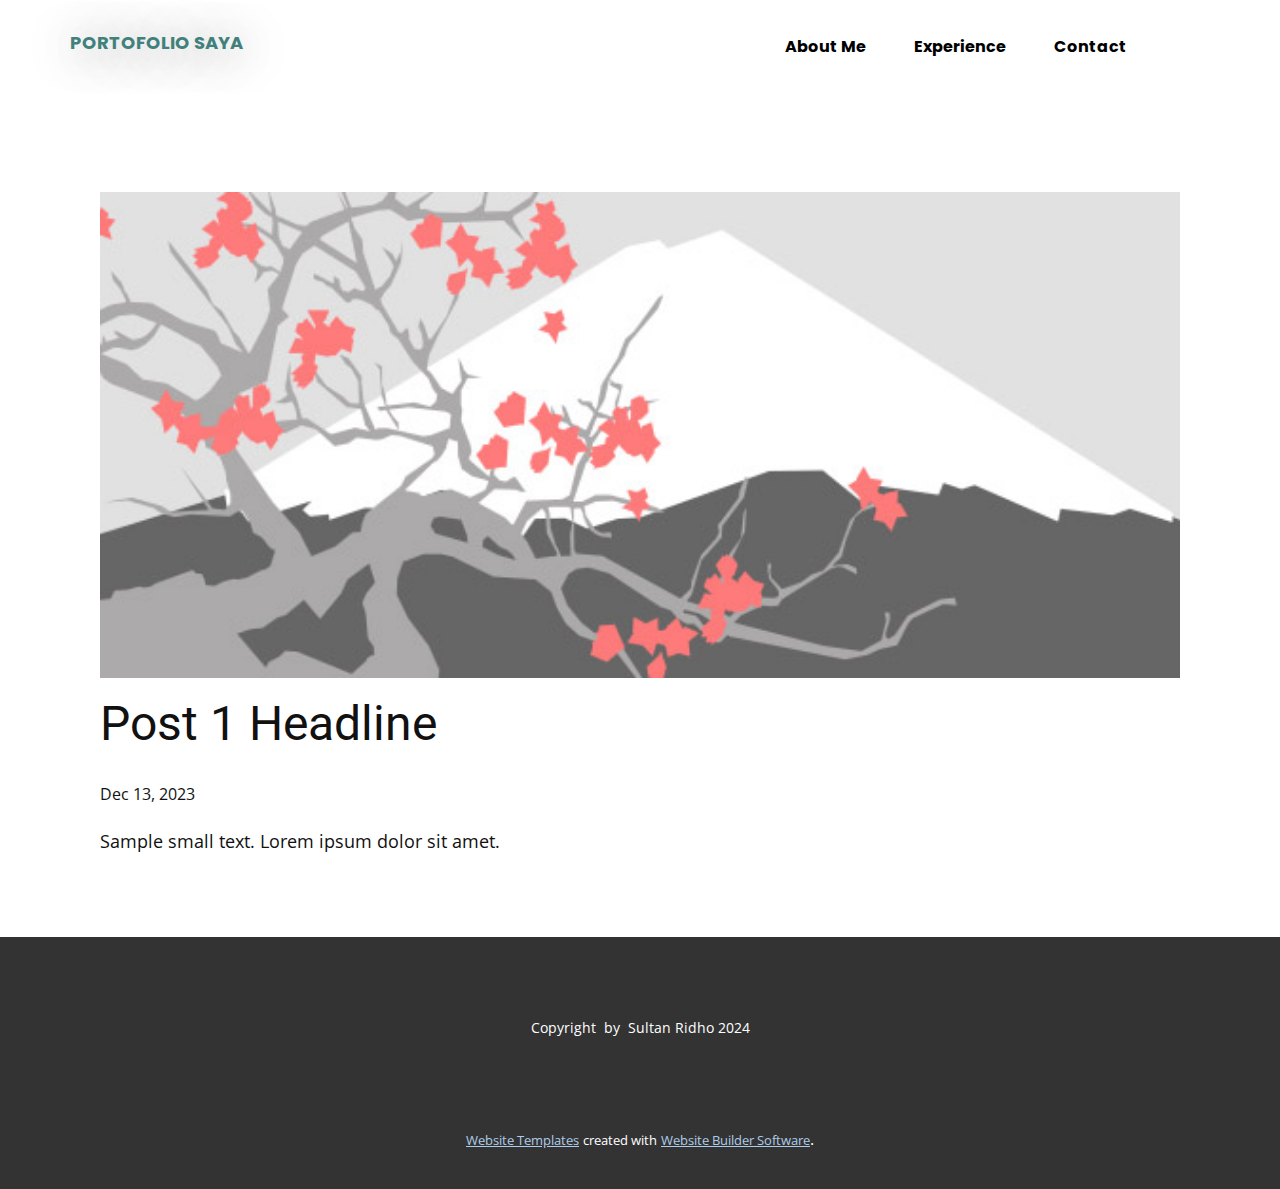
<file: PORTOFOLIO/blog/post.html>
<!DOCTYPE html>
<html style="font-size: 16px;" lang="en"><head>
    <meta name="viewport" content="width=device-width, initial-scale=1.0">
    <meta charset="utf-8">
    <meta name="keywords" content="Post 1 Headline">
    <meta name="description" content="">
    <title>Post 1 Headline</title>
    <link rel="stylesheet" href="../nicepage.css" media="screen">
<link rel="stylesheet" href="../Post-Template.css" media="screen">
    <script class="u-script" type="text/javascript" src="../jquery.js" defer=""></script>
    <script class="u-script" type="text/javascript" src="../nicepage.js" defer=""></script>
    <meta name="generator" content="Nicepage 6.2.0, nicepage.com">
    <link id="u-theme-google-font" rel="stylesheet" href="https://fonts.googleapis.com/css?family=Roboto:100,100i,300,300i,400,400i,500,500i,700,700i,900,900i|Open+Sans:300,300i,400,400i,500,500i,600,600i,700,700i,800,800i">
    <link id="u-page-google-font" rel="stylesheet" href="https://fonts.googleapis.com/css?family=Poppins:100,100i,200,200i,300,300i,400,400i,500,500i,600,600i,700,700i,800,800i,900,900i">
    
    
    
    <script type="application/ld+json">{
		"@context": "http://schema.org",
		"@type": "Organization",
		"name": ""
}</script>
    <meta name="theme-color" content="#478ac9">
  <meta data-intl-tel-input-cdn-path="intlTelInput/"></head>
  <body data-path-to-root="./" data-include-products="false" class="u-body u-xl-mode" data-lang="en"><header class="u-clearfix u-header u-white u-header" id="sec-8fb4"><p class="u-custom-font u-text u-text-default u-text-1">
        <font color="#41807c">PORTOFOLIO SAYA</font>
      </p><nav class="u-menu u-menu-one-level u-offcanvas u-menu-1">
        <div class="menu-collapse u-custom-font" style="font-size: 1rem; letter-spacing: 0px; font-weight: 700; font-family: Poppins;">
          <a class="u-button-style u-custom-left-right-menu-spacing u-custom-padding-bottom u-custom-text-active-color u-custom-text-color u-custom-top-bottom-menu-spacing u-nav-link u-text-active-palette-1-base u-text-hover-palette-2-base" href="#">
            <svg class="u-svg-link" viewBox="0 0 24 24"><use xmlns:xlink="http://www.w3.org/1999/xlink" xlink:href="#menu-hamburger"></use></svg>
            <svg class="u-svg-content" version="1.1" id="menu-hamburger" viewBox="0 0 16 16" x="0px" y="0px" xmlns:xlink="http://www.w3.org/1999/xlink" xmlns="http://www.w3.org/2000/svg"><g><rect y="1" width="16" height="2"></rect><rect y="7" width="16" height="2"></rect><rect y="13" width="16" height="2"></rect>
</g></svg>
          </a>
        </div>
        <div class="u-custom-menu u-nav-container">
          <ul class="u-custom-font u-nav u-unstyled u-nav-1"><li class="u-nav-item"><a class="u-button-style u-nav-link u-text-active-palette-4-dark-2 u-text-black u-text-hover-palette-2-base" href="../About.html" style="padding: 10px 24px;">About Me</a>
</li><li class="u-nav-item"><a class="u-button-style u-nav-link u-text-active-palette-4-dark-2 u-text-black u-text-hover-palette-2-base" href="../experience.html" style="padding: 10px 24px;">Experience</a>
</li><li class="u-nav-item"><a class="u-button-style u-nav-link u-text-active-palette-4-dark-2 u-text-black u-text-hover-palette-2-base" href="../contact.html" style="padding: 10px 24px;">Contact</a>
</li></ul>
        </div>
        <div class="u-custom-menu u-nav-container-collapse">
          <div class="u-black u-container-style u-inner-container-layout u-opacity u-opacity-95 u-sidenav">
            <div class="u-inner-container-layout u-sidenav-overflow">
              <div class="u-menu-close"></div>
              <ul class="u-align-center u-nav u-popupmenu-items u-unstyled u-nav-2"><li class="u-nav-item"><a class="u-button-style u-nav-link" href="../About.html">About Me</a>
</li><li class="u-nav-item"><a class="u-button-style u-nav-link" href="../experience.html">Experience</a>
</li><li class="u-nav-item"><a class="u-button-style u-nav-link" href="../contact.html">Contact</a>
</li></ul>
            </div>
          </div>
          <div class="u-black u-menu-overlay u-opacity u-opacity-70"></div>
        </div>
      </nav></header>
    <section class="u-align-center u-clearfix u-section-1" id="sec-0fae">
      <div class="u-clearfix u-sheet u-valign-middle-md u-valign-middle-sm u-valign-middle-xs u-sheet-1"><!--post_details--><!--post_details_options_json--><!--{"source":""}--><!--/post_details_options_json--><!--blog_post-->
        <div class="u-container-style u-expanded-width u-post-details u-post-details-1">
          <div class="u-container-layout u-valign-middle u-container-layout-1"><!--blog_post_image-->
            <img alt="" class="u-blog-control u-expanded-width u-image u-image-default u-image-1" src="../images/0fd3416c.jpeg"><!--/blog_post_image--><!--blog_post_header-->
            <h2 class="u-blog-control u-text u-text-1">Post 1 Headline</h2><!--/blog_post_header--><!--blog_post_metadata-->
            <div class="u-blog-control u-metadata u-metadata-1"><!--blog_post_metadata_date-->
              <span class="u-meta-date u-meta-icon">Dec 13, 2023</span><!--/blog_post_metadata_date--><!--blog_post_metadata_category-->
              <!--/blog_post_metadata_category--><!--blog_post_metadata_comments-->
              <!--/blog_post_metadata_comments-->
            </div><!--/blog_post_metadata--><!--blog_post_content-->
            <div class="u-align-justify u-blog-control u-post-content u-text u-text-2 fr-view">
  Sample small text. Lorem ipsum dolor sit amet.
  </div><!--/blog_post_content-->
          </div>
        </div><!--/blog_post--><!--/post_details-->
      </div>
    </section>
    
    
    
    <footer class="u-align-center u-clearfix u-footer u-grey-80 u-footer" id="sec-b56d"><div class="u-clearfix u-sheet u-sheet-1">
        <p class="u-small-text u-text u-text-variant u-text-1">Copyright&nbsp; by&nbsp; Sultan Ridho 2024</p>
      </div></footer>
    <section class="u-backlink u-clearfix u-grey-80">
      <a class="u-link" href="https://nicepage.com/website-templates" target="_blank">
        <span>Website Templates</span>
      </a>
      <p class="u-text">
        <span>created with</span>
      </p>
      <a class="u-link" href="" target="_blank">
        <span>Website Builder Software</span>
      </a>. 
    </section>
  
</body></html>
</file>
